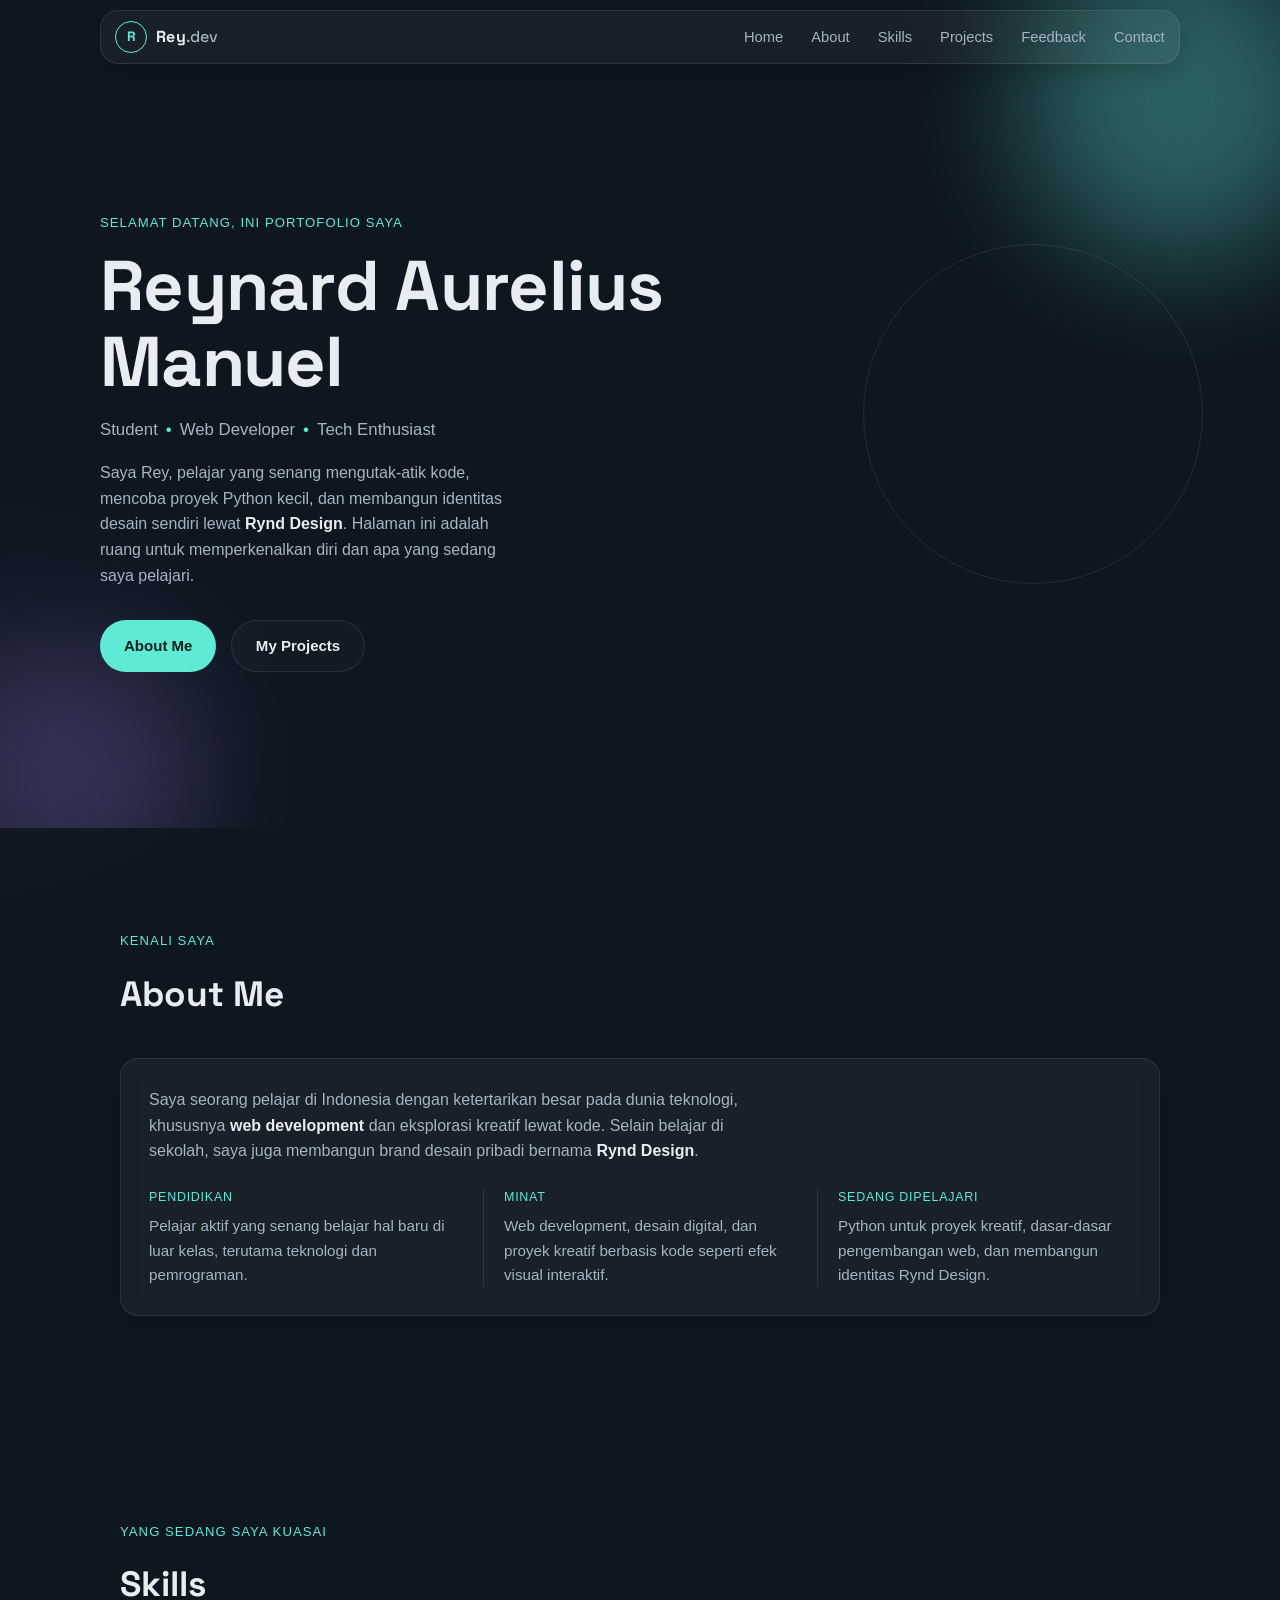
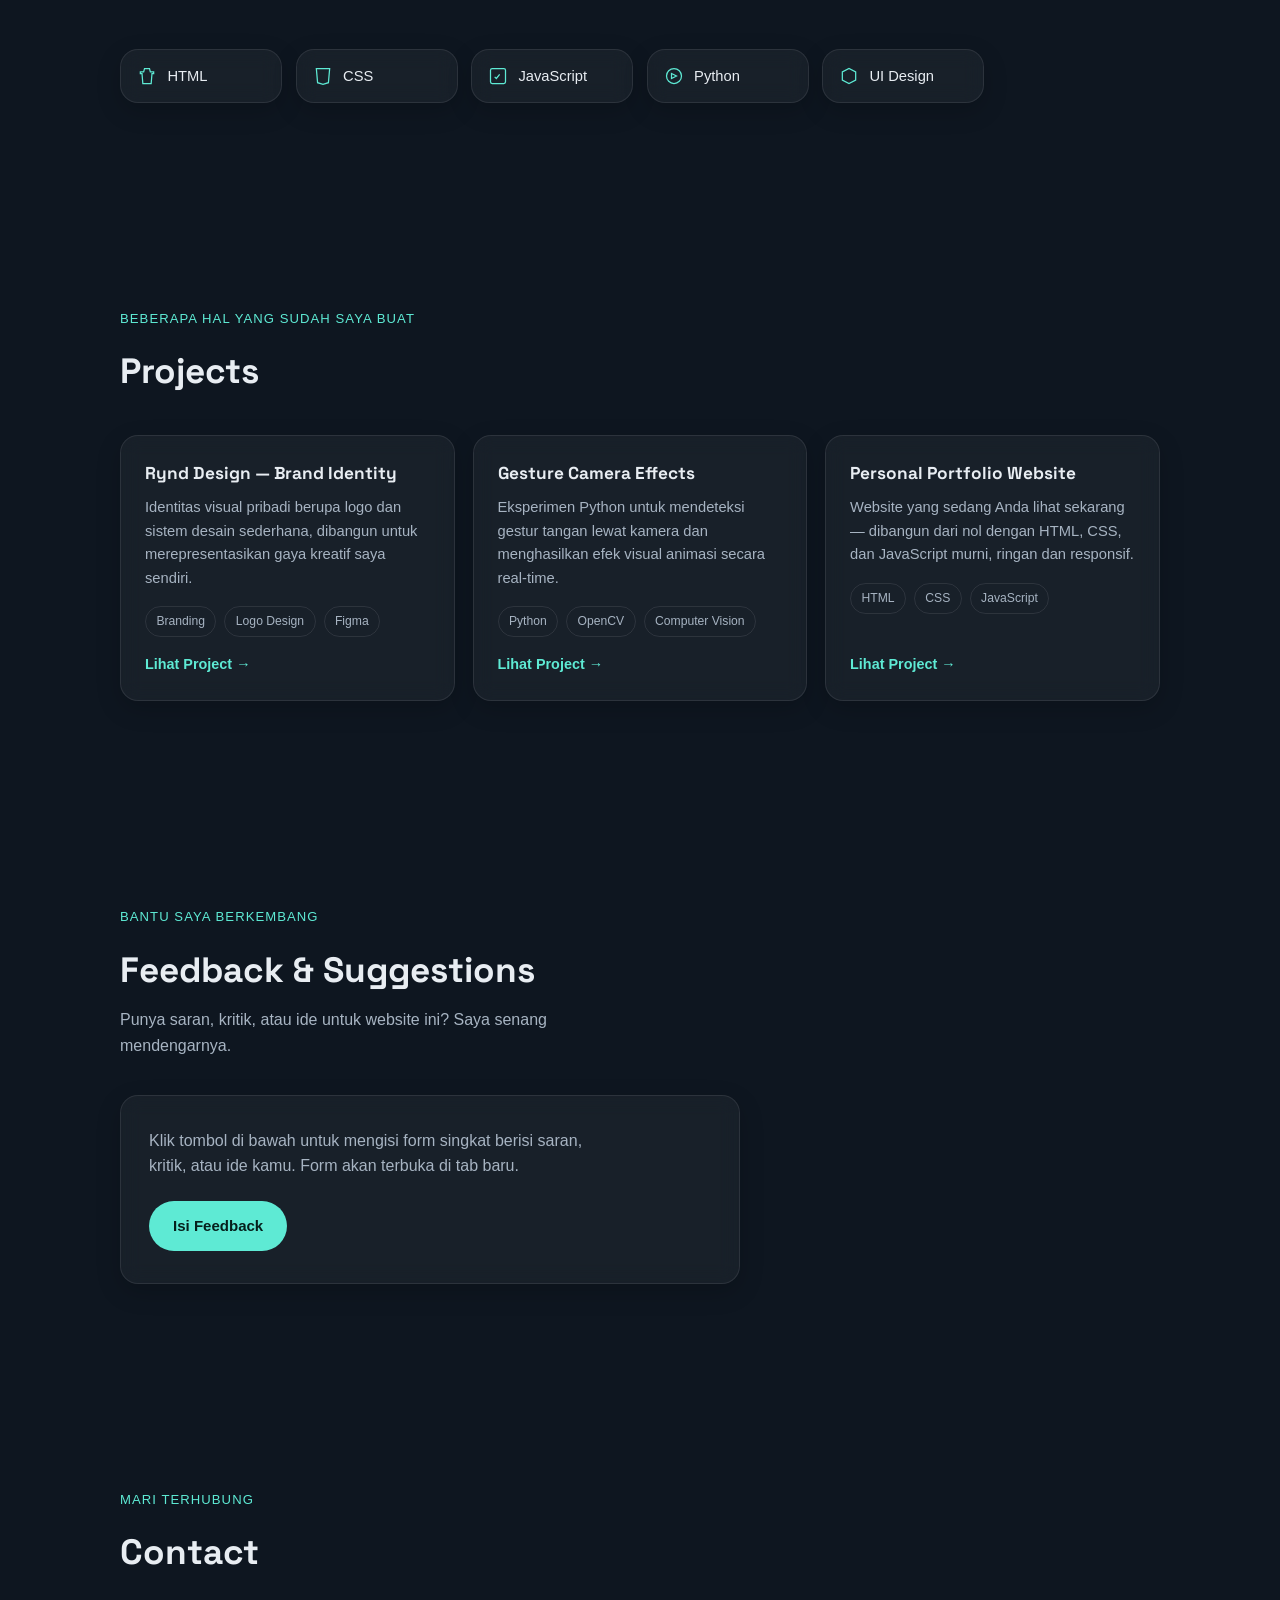
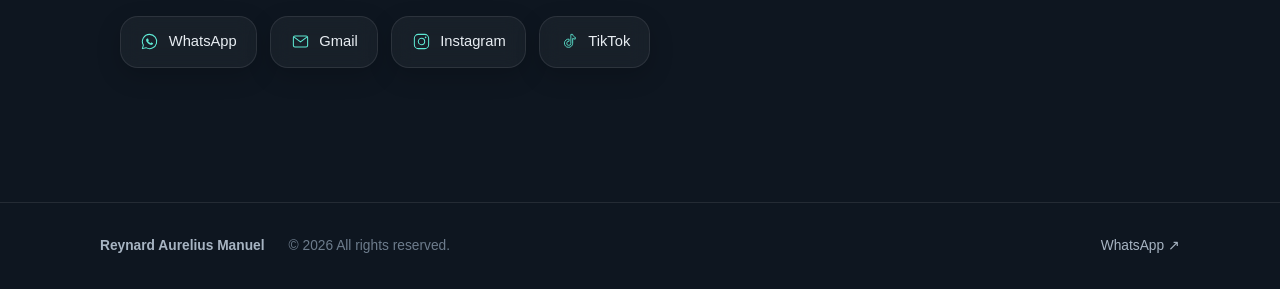
<file: index.html>
<!DOCTYPE html>
<html lang="id">
<head>
<meta charset="UTF-8">
<meta name="viewport" content="width=device-width, initial-scale=1.0">
<title>Reynard Aurelius Manuel — Student &amp; Web Developer</title>
<meta name="description" content="Portfolio pribadi Reynard Aurelius Manuel (Rey), pelajar yang tertarik dengan teknologi, web development, dan desain digital.">

<link rel="preconnect" href="https://fonts.googleapis.com">
<link rel="preconnect" href="https://fonts.gstatic.com" crossorigin>
<link href="https://fonts.googleapis.com/css2?family=Space+Grotesk:wght@500;700&display=swap" rel="stylesheet">

<style>
/* ==========================================================
   TOKENS
   ========================================================== */
:root {
  /* colors */
  --bg-0: #0e1620;
  --bg-1: #141f2b;
  --surface: rgba(255, 255, 255, 0.045);
  --surface-strong: rgba(255, 255, 255, 0.07);
  --border-soft: rgba(255, 255, 255, 0.09);
  --text-hi: #e8edf2;
  --text-mid: #a7b4c2;
  --text-low: #6d7c8c;
  --accent: #5eead4;
  --accent-2: #a78bfa;
  --accent-contrast: #06201c;

  /* type */
  --font-display: "Space Grotesk", "Segoe UI", ui-sans-serif, system-ui, sans-serif;
  --font-body: -apple-system, BlinkMacSystemFont, "Segoe UI", Roboto, "Helvetica Neue", Arial, sans-serif;

  /* layout */
  --radius-lg: 18px;
  --radius-md: 12px;
  --radius-sm: 8px;
  --max-w: 1080px;
  --space-section: clamp(3.5rem, 8vw, 6.5rem);
  --blur: 10px;

  --ease: cubic-bezier(0.22, 1, 0.36, 1);
}

/* ==========================================================
   RESET
   ========================================================== */
*, *::before, *::after { box-sizing: border-box; }
html { scroll-behavior: smooth; }
body {
  margin: 0;
  background: var(--bg-0);
  color: var(--text-hi);
  font-family: var(--font-body);
  font-size: 16px;
  line-height: 1.6;
  -webkit-font-smoothing: antialiased;
  overflow-x: hidden;
}
img { max-width: 100%; display: block; }
a { color: inherit; text-decoration: none; }
ul { list-style: none; margin: 0; padding: 0; }
h1, h2, h3 { font-family: var(--font-display); margin: 0; }
button { font: inherit; }
input, select, textarea { font: inherit; }

.skip-link {
  position: absolute;
  left: -999px;
  top: 0;
  background: var(--accent);
  color: var(--accent-contrast);
  padding: 0.75rem 1rem;
  border-radius: var(--radius-sm);
  z-index: 200;
}
.skip-link:focus {
  left: 1rem;
  top: 1rem;
}

:focus-visible {
  outline: 2px solid var(--accent);
  outline-offset: 3px;
  border-radius: 4px;
}

/* subtle background wash so it isn't flat charcoal */
body {
  background-image:
    radial-gradient(760px 420px at 85% -5%, rgba(94, 234, 212, 0.06), transparent 60%),
    radial-gradient(600px 380px at -5% 20%, rgba(167, 139, 250, 0.05), transparent 60%);
  background-repeat: no-repeat;
}

/* ==========================================================
   GLASSMORPHISM — used sparingly (nav, cards, form, badges)
   ========================================================== */
.glass {
  background: var(--surface);
  border: 1px solid var(--border-soft);
  border-radius: var(--radius-lg);
  -webkit-backdrop-filter: blur(var(--blur));
  backdrop-filter: blur(var(--blur));
  box-shadow: 0 8px 24px rgba(0, 0, 0, 0.18);
}
@supports not (backdrop-filter: blur(1px)) {
  .glass { background: rgba(20, 31, 43, 0.92); }
}

/* ==========================================================
   NAV
   ========================================================== */
.nav-wrap {
  position: fixed;
  top: 0.6rem;
  left: 0;
  right: 0;
  z-index: 100;
  padding: 0 1rem;
}
.nav {
  max-width: var(--max-w);
  margin: 0 auto;
  display: flex;
  align-items: center;
  justify-content: space-between;
  padding: 0.65rem 0.9rem;
}
.nav-logo {
  display: flex;
  align-items: center;
  gap: 0.55rem;
  font-family: var(--font-display);
  font-weight: 700;
  letter-spacing: 0.01em;
}
.logo-ring {
  width: 2rem;
  height: 2rem;
  border-radius: 50%;
  border: 1.5px solid var(--accent);
  display: grid;
  place-items: center;
  font-size: 0.85rem;
  color: var(--accent);
  flex-shrink: 0;
}
.logo-dim { color: var(--text-mid); font-weight: 500; }

.nav-menu {
  display: flex;
  gap: 1.75rem;
}
.nav-link {
  font-size: 0.92rem;
  color: var(--text-mid);
  transition: color 0.2s var(--ease);
  padding: 0.25rem 0;
  position: relative;
}
.nav-link::after {
  content: "";
  position: absolute;
  left: 0; bottom: -2px;
  width: 0; height: 1px;
  background: var(--accent);
  transition: width 0.25s var(--ease);
}
.nav-link:hover { color: var(--text-hi); }
.nav-link:hover::after { width: 100%; }

.nav-toggle {
  display: none;
  flex-direction: column;
  justify-content: center;
  gap: 4px;
  width: 2.2rem;
  height: 2.2rem;
  background: transparent;
  border: 1px solid var(--border-soft);
  border-radius: var(--radius-sm);
  cursor: pointer;
}
.nav-toggle span {
  display: block;
  width: 16px;
  height: 1.5px;
  margin: 0 auto;
  background: var(--text-hi);
  transition: transform 0.25s var(--ease), opacity 0.25s var(--ease);
}
.nav-toggle[aria-expanded="true"] span:nth-child(1) { transform: translateY(5.5px) rotate(45deg); }
.nav-toggle[aria-expanded="true"] span:nth-child(2) { opacity: 0; }
.nav-toggle[aria-expanded="true"] span:nth-child(3) { transform: translateY(-5.5px) rotate(-45deg); }

/* ==========================================================
   HERO
   ========================================================== */
.hero {
  position: relative;
  min-height: 92vh;
  display: flex;
  align-items: center;
  padding: 6.5rem 1.25rem 3rem;
  overflow: hidden;
}
.hero-deco {
  position: absolute;
  inset: 0;
  pointer-events: none;
  z-index: 0;
}
.orb {
  position: absolute;
  border-radius: 50%;
  filter: blur(60px);
  opacity: 0.35;
}
.orb-a {
  width: 320px; height: 320px;
  background: var(--accent);
  top: -60px; right: -60px;
}
.orb-b {
  width: 260px; height: 260px;
  background: var(--accent-2);
  bottom: -80px; left: -60px;
  opacity: 0.22;
}
.ring-motif {
  position: absolute;
  width: 340px; height: 340px;
  border: 1px solid var(--border-soft);
  border-radius: 50%;
  top: 50%; right: 6%;
  transform: translateY(-50%);
  display: none;
}

.hero-inner {
  position: relative;
  z-index: 1;
  max-width: var(--max-w);
  margin: 0 auto;
  width: 100%;
}
.eyebrow {
  font-size: 0.82rem;
  letter-spacing: 0.08em;
  text-transform: uppercase;
  color: var(--accent);
  margin: 0 0 0.9rem;
}
.hero-name {
  font-size: clamp(2.3rem, 8vw, 4.4rem);
  font-weight: 700;
  line-height: 1.08;
  letter-spacing: -0.01em;
}
.hero-subtitle {
  margin: 1.1rem 0 1rem;
  color: var(--text-mid);
  font-size: clamp(0.95rem, 2.4vw, 1.05rem);
  display: flex;
  flex-wrap: wrap;
  gap: 0.5rem;
}
.hero-subtitle .dot { color: var(--accent); }
.hero-desc {
  max-width: 46ch;
  color: var(--text-mid);
  font-size: 1rem;
  margin: 0 0 2rem;
}
.hero-desc strong { color: var(--text-hi); font-weight: 600; }

.hero-actions {
  display: flex;
  flex-wrap: wrap;
  gap: 0.9rem;
}

/* ==========================================================
   BUTTONS
   ========================================================== */
.btn {
  display: inline-flex;
  align-items: center;
  justify-content: center;
  padding: 0.8rem 1.5rem;
  border-radius: 999px;
  font-size: 0.94rem;
  font-weight: 600;
  transition: transform 0.2s var(--ease), background 0.2s var(--ease), border-color 0.2s var(--ease);
  min-height: 44px;
}
.btn-primary {
  background: var(--accent);
  color: var(--accent-contrast);
}
.btn-primary:hover { transform: translateY(-2px); }
.btn-ghost {
  border: 1px solid var(--border-soft);
  color: var(--text-hi);
  background: rgba(255, 255, 255, 0.02);
}
.btn-ghost:hover {
  border-color: var(--accent);
  color: var(--accent);
  transform: translateY(-2px);
}

/* ==========================================================
   SECTIONS (shared)
   ========================================================== */
.section {
  max-width: var(--max-w);
  margin: 0 auto;
  padding: var(--space-section) 1.25rem;
}
.section-head { margin-bottom: 2.25rem; }
.section-head h2 {
  font-size: clamp(1.6rem, 4vw, 2.2rem);
  font-weight: 700;
  margin-top: 0.35rem;
}
.section-desc {
  color: var(--text-mid);
  margin-top: 0.6rem;
  max-width: 50ch;
}

/* ==========================================================
   ABOUT
   ========================================================== */
.about-card {
  padding: 1.75rem;
}
.about-card > p {
  color: var(--text-mid);
  margin: 0 0 1.5rem;
  max-width: 68ch;
}
.about-card strong { color: var(--text-hi); }
.about-grid {
  display: grid;
  grid-template-columns: 1fr;
  gap: 1.25rem;
}
.about-item {
  padding-top: 1.1rem;
  border-top: 1px solid var(--border-soft);
}
.about-label {
  display: block;
  font-size: 0.78rem;
  letter-spacing: 0.06em;
  text-transform: uppercase;
  color: var(--accent);
  margin-bottom: 0.4rem;
}
.about-item p { margin: 0; color: var(--text-mid); font-size: 0.95rem; }

/* ==========================================================
   SKILLS
   ========================================================== */
.skills-grid {
  display: grid;
  grid-template-columns: repeat(2, 1fr);
  gap: 0.85rem;
}
.skill-badge {
  display: flex;
  align-items: center;
  gap: 0.65rem;
  padding: 0.9rem 1rem;
  font-size: 0.92rem;
  font-weight: 500;
  transition: transform 0.2s var(--ease), border-color 0.2s var(--ease);
}
.skill-badge svg {
  width: 20px; height: 20px;
  color: var(--accent);
  flex-shrink: 0;
}
.skill-badge:hover {
  transform: translateY(-3px);
  border-color: var(--accent);
}

/* ==========================================================
   PROJECTS
   ========================================================== */
.projects-grid {
  display: grid;
  grid-template-columns: 1fr;
  gap: 1.1rem;
}
.project-card {
  padding: 1.5rem;
  display: flex;
  flex-direction: column;
  gap: 1rem;
  transition: transform 0.2s var(--ease), border-color 0.2s var(--ease);
}
.project-card:hover {
  transform: translateY(-4px);
  border-color: rgba(94, 234, 212, 0.35);
}
.project-top h3 {
  font-size: 1.08rem;
  margin-bottom: 0.5rem;
}
.project-top p {
  margin: 0;
  color: var(--text-mid);
  font-size: 0.92rem;
}
.tech-list {
  display: flex;
  flex-wrap: wrap;
  gap: 0.5rem;
}
.tech-list li {
  font-size: 0.76rem;
  padding: 0.3rem 0.65rem;
  border-radius: 999px;
  border: 1px solid var(--border-soft);
  color: var(--text-mid);
}
.project-link {
  margin-top: auto;
  font-size: 0.9rem;
  font-weight: 600;
  color: var(--accent);
  width: fit-content;
}
.project-link:hover { text-decoration: underline; }

/* ==========================================================
   FEEDBACK (external Google Form link)
   ========================================================== */
.feedback-card {
  padding: 2rem 1.75rem;
  max-width: 620px;
  text-align: left;
}
.feedback-desc {
  color: var(--text-mid);
  margin: 0 0 1.4rem;
  max-width: 50ch;
}

/* ==========================================================
   CONTACT
   ========================================================== */
.contact-row {
  display: flex;
  flex-wrap: wrap;
  gap: 0.85rem;
}
.contact-link {
  position: relative;
  display: flex;
  align-items: center;
  gap: 0.6rem;
  padding: 0.8rem 1.2rem;
  font-size: 0.92rem;
  font-weight: 500;
  overflow: hidden;
  isolation: isolate;
  transition: transform 0.35s var(--ease), border-color 0.35s var(--ease), background 0.35s var(--ease);
}
.contact-link svg {
  width: 19px;
  height: 19px;
  color: var(--accent);
  transition: transform 0.4s cubic-bezier(0.34, 1.56, 0.64, 1);
}
.contact-link:hover {
  transform: translateY(-3px);
  border-color: var(--accent);
}
.contact-link:hover svg {
  transform: scale(1.12) rotate(-4deg);
}
.contact-link:active {
  transform: translateY(-1px) scale(0.97);
  transition: transform 0.12s var(--ease);
}

/* click ripple — smooth radial pulse instead of a stock highlight */
.contact-link .ripple {
  position: absolute;
  border-radius: 50%;
  background: radial-gradient(circle, rgba(94, 234, 212, 0.35), rgba(94, 234, 212, 0) 70%);
  transform: scale(0);
  pointer-events: none;
  z-index: -1;
  animation: ripple-out 0.65s var(--ease) forwards;
}
@keyframes ripple-out {
  to {
    transform: scale(1);
    opacity: 0;
  }
}

/* ==========================================================
   FOOTER
   ========================================================== */
.footer {
  border-top: 1px solid var(--border-soft);
  padding: 2rem 1.25rem;
  margin-top: 2rem;
}
.footer-inner {
  max-width: var(--max-w);
  margin: 0 auto;
  display: flex;
  flex-wrap: wrap;
  align-items: center;
  gap: 0.5rem 1.5rem;
  color: var(--text-low);
  font-size: 0.86rem;
}
.footer-inner p { margin: 0; }
.footer-inner p:first-child { color: var(--text-mid); font-weight: 600; }
.footer-github { margin-left: auto; color: var(--text-mid); }
.footer-github:hover { color: var(--accent); }


/* ==========================================================
   REVEAL ANIMATION (lightweight, on scroll)
   ========================================================== */
.reveal {
  opacity: 0;
  transform: translateY(14px);
  transition: opacity 0.55s var(--ease), transform 0.55s var(--ease);
}
.reveal.is-visible {
  opacity: 1;
  transform: translateY(0);
}

@media (prefers-reduced-motion: reduce) {
  html { scroll-behavior: auto; }
  * { transition-duration: 0.01ms !important; animation-duration: 0.01ms !important; }
  .reveal { opacity: 1; transform: none; }
}

/* ==========================================================
   RESPONSIVE — tablet & desktop
   ========================================================== */
@media (max-width: 760px) {
  .nav-menu {
    position: absolute;
    top: calc(100% + 0.6rem);
    left: 0;
    right: 0;
    flex-direction: column;
    gap: 0;
    background: var(--bg-1);
    border: 1px solid var(--border-soft);
    border-radius: var(--radius-md);
    padding: 0.5rem;
    -webkit-backdrop-filter: blur(var(--blur));
    backdrop-filter: blur(var(--blur));
    opacity: 0;
    visibility: hidden;
    transform: translateY(-8px);
    transition: opacity 0.2s var(--ease), transform 0.2s var(--ease), visibility 0.2s;
  }
  .nav-menu.open {
    opacity: 1;
    visibility: visible;
    transform: translateY(0);
  }
  .nav-menu li { width: 100%; }
  .nav-link {
    display: block;
    padding: 0.85rem 0.75rem;
    min-height: 44px;
  }
  .nav-toggle { display: flex; }
}

@media (min-width: 640px) {
  .skills-grid { grid-template-columns: repeat(3, 1fr); }
}

@media (min-width: 700px) {
  .projects-grid { grid-template-columns: repeat(2, 1fr); }
}

@media (min-width: 860px) {
  .about-grid { grid-template-columns: repeat(3, 1fr); }
  .about-item { padding-top: 0; border-top: none; border-left: 1px solid var(--border-soft); padding-left: 1.25rem; }
  .about-item:first-child { border-left: none; padding-left: 0; }
}

@media (min-width: 980px) {
  .projects-grid { grid-template-columns: repeat(3, 1fr); }
  .skills-grid { grid-template-columns: repeat(6, 1fr); }
  .ring-motif { display: block; }
}

</style>
</head>
<body>

<a class="skip-link" href="#main">Lewati ke konten utama</a>

<header class="nav-wrap">
  <nav class="nav glass" aria-label="Navigasi utama">
    <a href="#home" class="nav-logo" aria-label="Kembali ke beranda">
      <span class="logo-ring" aria-hidden="true">R</span>
      <span class="logo-text">Rey<span class="logo-dim">.dev</span></span>
    </a>

    <button class="nav-toggle" id="navToggle" aria-expanded="false" aria-controls="navMenu" aria-label="Buka menu navigasi">
      <span></span><span></span><span></span>
    </button>

    <ul class="nav-menu" id="navMenu">
      <li><a href="#home" class="nav-link">Home</a></li>
      <li><a href="#about" class="nav-link">About</a></li>
      <li><a href="#skills" class="nav-link">Skills</a></li>
      <li><a href="#projects" class="nav-link">Projects</a></li>
      <li><a href="#feedback" class="nav-link">Feedback</a></li>
      <li><a href="#contact" class="nav-link">Contact</a></li>
    </ul>
  </nav>
</header>

<main id="main">

  <!-- HERO -->
  <section id="home" class="hero">
    <div class="hero-deco" aria-hidden="true">
      <span class="orb orb-a"></span>
      <span class="orb orb-b"></span>
      <span class="ring-motif"></span>
    </div>

    <div class="hero-inner reveal">
      <p class="eyebrow">Selamat datang, ini portofolio saya</p>
      <h1 class="hero-name">Reynard Aurelius<br>Manuel</h1>
      <p class="hero-subtitle">
        <span>Student</span><span class="dot" aria-hidden="true">•</span><span>Web Developer</span><span class="dot" aria-hidden="true">•</span><span>Tech Enthusiast</span>
      </p>
      <p class="hero-desc">
        Saya Rey, pelajar yang senang mengutak-atik kode, mencoba proyek Python kecil, dan membangun identitas desain sendiri lewat <strong>Rynd Design</strong>. Halaman ini adalah ruang untuk memperkenalkan diri dan apa yang sedang saya pelajari.
      </p>
      <div class="hero-actions">
        <a href="#about" class="btn btn-primary">About Me</a>
        <a href="#projects" class="btn btn-ghost">My Projects</a>
      </div>
    </div>
  </section>

  <!-- ABOUT -->
  <section id="about" class="section">
    <div class="section-head reveal">
      <p class="eyebrow">Kenali saya</p>
      <h2>About Me</h2>
    </div>

    <div class="about-card glass reveal">
      <p>
        Saya seorang pelajar di Indonesia dengan ketertarikan besar pada dunia teknologi, khususnya <strong>web development</strong> dan eksplorasi kreatif lewat kode. Selain belajar di sekolah, saya juga membangun brand desain pribadi bernama <strong>Rynd Design</strong>.
      </p>
      <div class="about-grid">
        <div class="about-item">
          <span class="about-label">Pendidikan</span>
          <p>Pelajar aktif yang senang belajar hal baru di luar kelas, terutama teknologi dan pemrograman.</p>
        </div>
        <div class="about-item">
          <span class="about-label">Minat</span>
          <p>Web development, desain digital, dan proyek kreatif berbasis kode seperti efek visual interaktif.</p>
        </div>
        <div class="about-item">
          <span class="about-label">Sedang dipelajari</span>
          <p>Python untuk proyek kreatif, dasar-dasar pengembangan web, dan membangun identitas Rynd Design.</p>
        </div>
      </div>
    </div>
  </section>

  <!-- SKILLS -->
  <section id="skills" class="section">
    <div class="section-head reveal">
      <p class="eyebrow">Yang sedang saya kuasai</p>
      <h2>Skills</h2>
    </div>

    <ul class="skills-grid reveal">
      <li class="skill-badge glass">
        <svg viewBox="0 0 24 24" aria-hidden="true"><path d="M9 3h6l1 4h4v2h-2l-1 12H7L6 9H4V7h4l1-4z" fill="none" stroke="currentColor" stroke-width="1.5"/></svg>
        <span>HTML</span>
      </li>
      <li class="skill-badge glass">
        <svg viewBox="0 0 24 24" aria-hidden="true"><path d="M4 3l1.5 17L12 22l6.5-2L20 3H4z" fill="none" stroke="currentColor" stroke-width="1.5"/></svg>
        <span>CSS</span>
      </li>
      <li class="skill-badge glass">
        <svg viewBox="0 0 24 24" aria-hidden="true"><rect x="3" y="3" width="18" height="18" rx="2" fill="none" stroke="currentColor" stroke-width="1.5"/><path d="M8 13l2 2 4-5" fill="none" stroke="currentColor" stroke-width="1.5"/></svg>
        <span>JavaScript</span>
      </li>
      <li class="skill-badge glass">
        <svg viewBox="0 0 24 24" aria-hidden="true"><circle cx="12" cy="12" r="9" fill="none" stroke="currentColor" stroke-width="1.5"/><path d="M9 9l6 3-6 3V9z" fill="none" stroke="currentColor" stroke-width="1.5"/></svg>
        <span>Python</span>
      </li>
      <li class="skill-badge glass">
        <svg viewBox="0 0 24 24" aria-hidden="true"><path d="M4 17V7l8-4 8 4v10l-8 4-8-4z" fill="none" stroke="currentColor" stroke-width="1.5"/></svg>
        <span>UI Design</span>
      </li>
    </ul>
  </section>

  <!-- PROJECTS -->
  <section id="projects" class="section">
    <div class="section-head reveal">
      <p class="eyebrow">Beberapa hal yang sudah saya buat</p>
      <h2>Projects</h2>
    </div>

    <div class="projects-grid reveal">

      <article class="project-card glass">
        <div class="project-top">
          <h3>Rynd Design — Brand Identity</h3>
          <p>Identitas visual pribadi berupa logo dan sistem desain sederhana, dibangun untuk merepresentasikan gaya kreatif saya sendiri.</p>
        </div>
        <ul class="tech-list">
          <li>Branding</li><li>Logo Design</li><li>Figma</li>
        </ul>
        <a href="#" class="project-link">Lihat Project →</a>
      </article>

      <article class="project-card glass">
        <div class="project-top">
          <h3>Gesture Camera Effects</h3>
          <p>Eksperimen Python untuk mendeteksi gestur tangan lewat kamera dan menghasilkan efek visual animasi secara real-time.</p>
        </div>
        <ul class="tech-list">
          <li>Python</li><li>OpenCV</li><li>Computer Vision</li>
        </ul>
        <a href="#" class="project-link">Lihat Project →</a>
      </article>

      <article class="project-card glass">
        <div class="project-top">
          <h3>Personal Portfolio Website</h3>
          <p>Website yang sedang Anda lihat sekarang — dibangun dari nol dengan HTML, CSS, dan JavaScript murni, ringan dan responsif.</p>
        </div>
        <ul class="tech-list">
          <li>HTML</li><li>CSS</li><li>JavaScript</li>
        </ul>
        <a href="#" class="project-link">Lihat Project →</a>
      </article>

    </div>
  </section>

  <!-- FEEDBACK -->
  <section id="feedback" class="section">
    <div class="section-head reveal">
      <p class="eyebrow">Bantu saya berkembang</p>
      <h2>Feedback &amp; Suggestions</h2>
      <p class="section-desc">Punya saran, kritik, atau ide untuk website ini? Saya senang mendengarnya.</p>
    </div>

    <div class="feedback-card glass reveal">
      <p class="feedback-desc">
        Klik tombol di bawah untuk mengisi form singkat berisi saran, kritik, atau ide kamu. Form akan terbuka di tab baru.
      </p>
      <a
        href="https://docs.google.com/forms/d/e/1FAIpQLSfYbSc6icsIZfAtdl0uMTxCaS7T0hhs3joXVRR-PhC7gav3aQ/viewform"
        target="_blank"
        rel="noopener noreferrer"
        class="btn btn-primary"
      >
        Isi Feedback
      </a>
    </div>
  </section>

  <!-- CONTACT -->
  <section id="contact" class="section">
    <div class="section-head reveal">
      <p class="eyebrow">Mari terhubung</p>
      <h2>Contact</h2>
    </div>

    <div class="contact-row reveal">
      <a class="contact-link glass" href="https://wa.me/6287888237317" target="_blank" rel="noopener noreferrer">
        <svg viewBox="0 0 24 24" aria-hidden="true"><path d="M12 3a9 9 0 00-7.75 13.55L3 21l4.6-1.2A9 9 0 1012 3z" fill="none" stroke="currentColor" stroke-width="1.3" stroke-linejoin="round"/><path d="M8.5 8.8c.15-.5.5-.5.8-.5h.5c.2 0 .4.05.55.4.2.45.6 1.5.65 1.6.05.1.08.22.02.36-.06.14-.1.22-.2.34-.1.12-.2.24-.3.32-.1.1-.2.2-.09.4.11.2.5.85 1.1 1.38.75.7 1.4.9 1.6 1 .2.1.32.08.44-.05.13-.13.5-.58.63-.78.13-.2.26-.16.44-.1.18.07 1.15.55 1.35.65.2.1.33.15.38.24.05.1.05.55-.13 1.08-.18.53-1.04 1.02-1.44 1.08-.37.06-.83.08-1.34-.09-.31-.1-.7-.23-1.2-.45-2.13-.92-3.52-3.06-3.63-3.2-.1-.14-.87-1.15-.87-2.2 0-1.04.55-1.55.75-1.76z" fill="currentColor" stroke="none"/></svg>
        <span>WhatsApp</span>
      </a>
      <a class="contact-link glass" href="mailto:reynard12399@gmail.com">
        <svg viewBox="0 0 24 24" aria-hidden="true"><rect x="3" y="5" width="18" height="14" rx="2" fill="none" stroke="currentColor" stroke-width="1.3"/><path d="M4 6.5l8 6 8-6" fill="none" stroke="currentColor" stroke-width="1.3"/></svg>
        <span>Gmail</span>
      </a>
      <a class="contact-link glass" href="https://instagram.com/flwrreyxzr__" target="_blank" rel="noopener noreferrer">
        <svg viewBox="0 0 24 24" aria-hidden="true"><rect x="3" y="3" width="18" height="18" rx="5" fill="none" stroke="currentColor" stroke-width="1.3"/><circle cx="12" cy="12" r="4" fill="none" stroke="currentColor" stroke-width="1.3"/><circle cx="17.2" cy="6.8" r="1" fill="currentColor"/></svg>
        <span>Instagram</span>
      </a>
      <a class="contact-link glass" href="https://tiktok.com/@.rnt17" target="_blank" rel="noopener noreferrer">
        <svg viewBox="0 0 24 24" aria-hidden="true"><path d="M16 3c.3 1.8 1.5 3.2 3.3 3.6V9c-1.2 0-2.3-.3-3.3-1v6.2a5.2 5.2 0 11-4.5-5.16v2.66a2.6 2.6 0 102.2 2.57V3h2.3z" fill="none" stroke="currentColor" stroke-width="1.1" stroke-linejoin="round"/></svg>
        <span>TikTok</span>
      </a>
    </div>
  </section>

</main>

<footer class="footer">
  <div class="footer-inner">
    <p>Reynard Aurelius Manuel</p>
    <p class="footer-copy">© <span id="year"></span> All rights reserved.</p>
    <a href="https://wa.me/6287888237317" target="_blank" rel="noopener noreferrer" class="footer-github">WhatsApp ↗</a>
  </div>
</footer>

<script>
(() => {
  "use strict";

  /* ---------- Footer year ---------- */
  const yearEl = document.getElementById("year");
  if (yearEl) yearEl.textContent = new Date().getFullYear();

  /* ---------- Mobile nav toggle ---------- */
  const navToggle = document.getElementById("navToggle");
  const navMenu = document.getElementById("navMenu");

  if (navToggle && navMenu) {
    navToggle.addEventListener("click", () => {
      const isOpen = navMenu.classList.toggle("open");
      navToggle.setAttribute("aria-expanded", String(isOpen));
    });

    navMenu.addEventListener("click", (e) => {
      if (e.target.classList.contains("nav-link")) {
        navMenu.classList.remove("open");
        navToggle.setAttribute("aria-expanded", "false");
      }
    });
  }

  /* ---------- Scroll reveal (lightweight, single observer) ---------- */
  const revealEls = document.querySelectorAll(".reveal");

  if ("IntersectionObserver" in window && revealEls.length) {
    const observer = new IntersectionObserver(
      (entries, obs) => {
        entries.forEach((entry) => {
          if (entry.isIntersecting) {
            entry.target.classList.add("is-visible");
            obs.unobserve(entry.target);
          }
        });
      },
      { threshold: 0.12, rootMargin: "0px 0px -40px 0px" }
    );
    revealEls.forEach((el) => observer.observe(el));
  } else {
    // fallback: no IO support, just show everything
    revealEls.forEach((el) => el.classList.add("is-visible"));
  }

  /* ---------- Contact links: smooth click ripple ---------- */
  const contactLinks = document.querySelectorAll(".contact-link");

  contactLinks.forEach((link) => {
    link.addEventListener("click", (e) => {
      const rect = link.getBoundingClientRect();
      const size = Math.max(rect.width, rect.height) * 1.8;
      const ripple = document.createElement("span");
      ripple.className = "ripple";
      ripple.style.width = ripple.style.height = `${size}px`;
      ripple.style.left = `${e.clientX - rect.left - size / 2}px`;
      ripple.style.top = `${e.clientY - rect.top - size / 2}px`;
      link.appendChild(ripple);
      ripple.addEventListener("animationend", () => ripple.remove());
    });
  });

})();

</script>
</body>
</html>
</file>
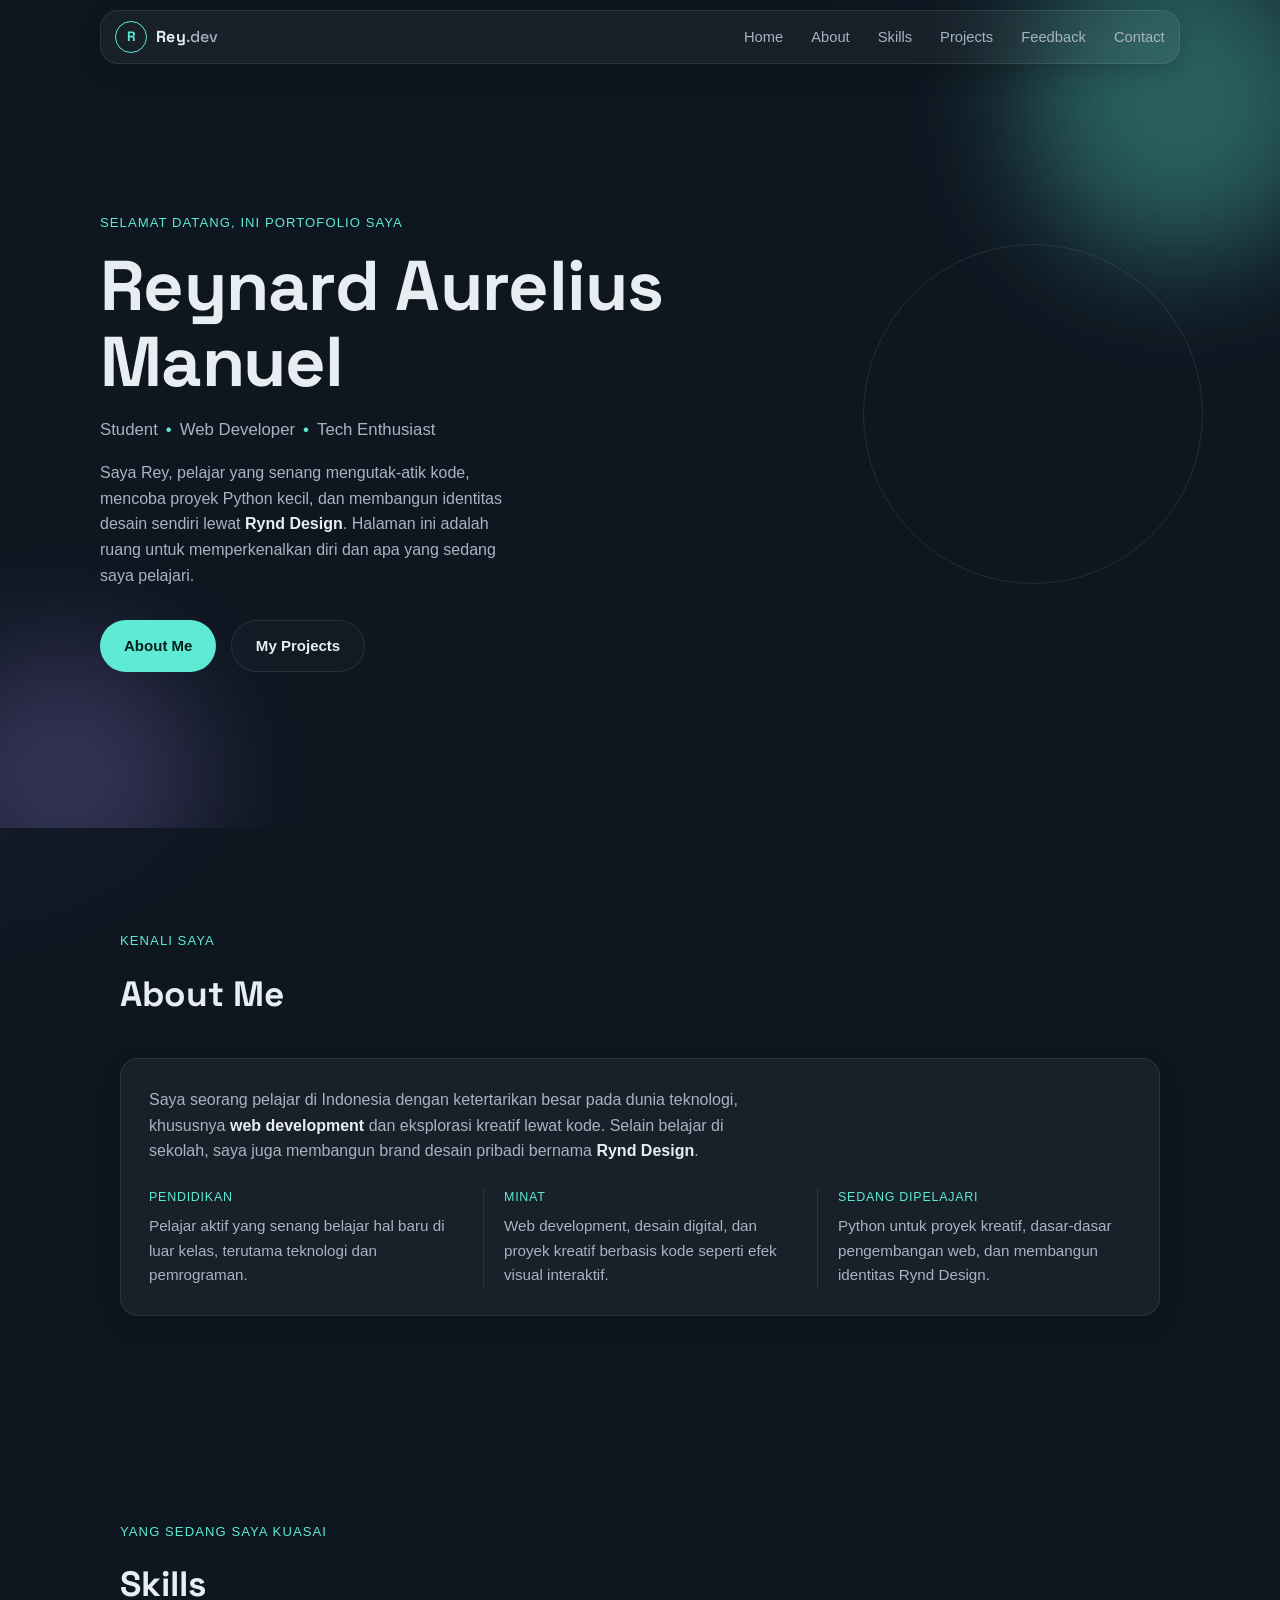
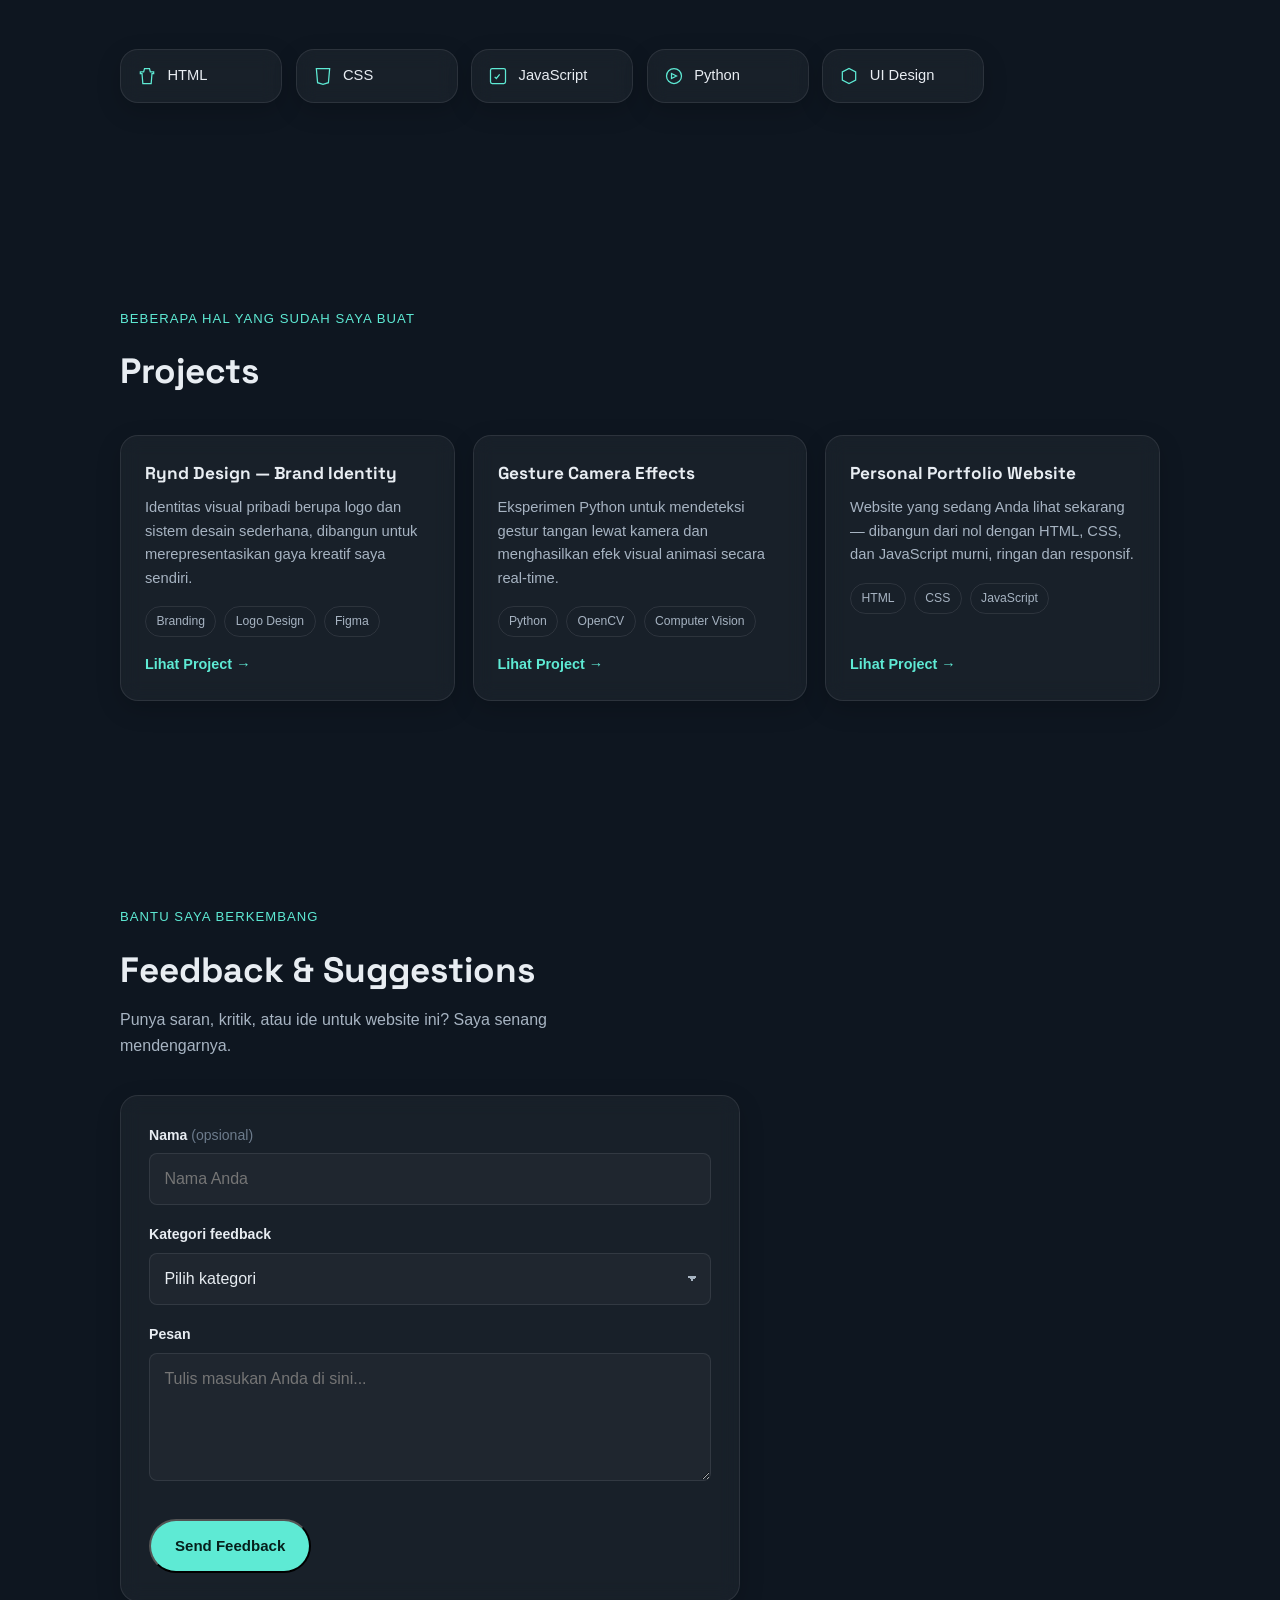
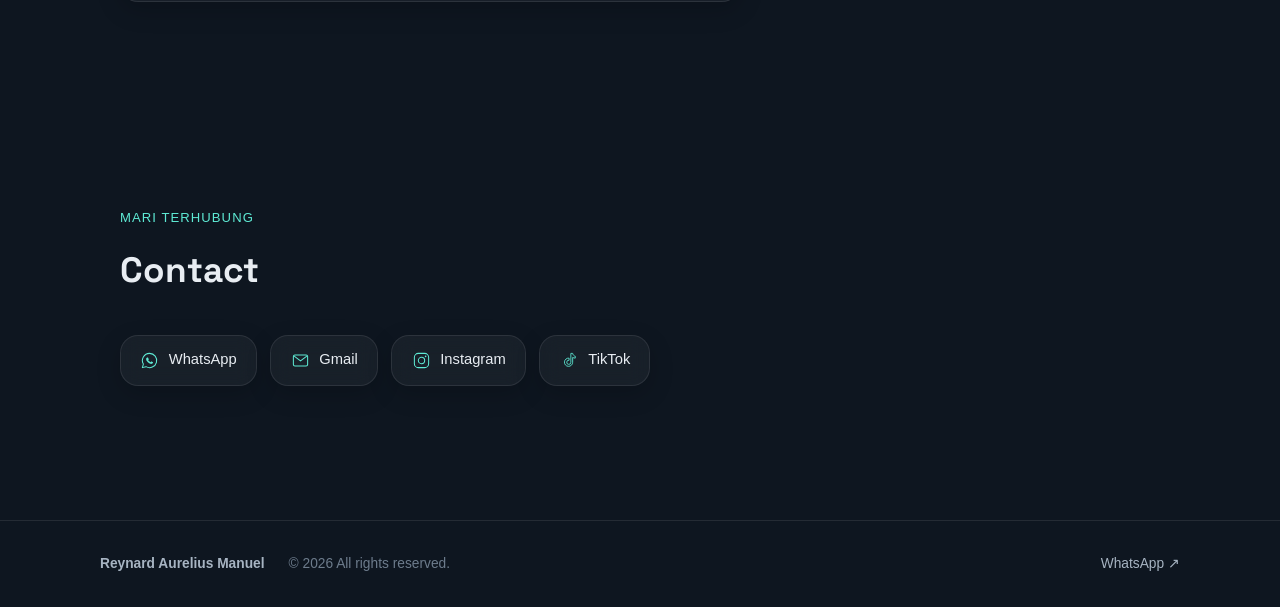
<file: portfolio-single (1).html>
<!DOCTYPE html>
<html lang="id">
<head>
<meta charset="UTF-8">
<meta name="viewport" content="width=device-width, initial-scale=1.0">
<title>Reynard Aurelius Manuel — Student &amp; Web Developer</title>
<meta name="description" content="Portfolio pribadi Reynard Aurelius Manuel (Rey), pelajar yang tertarik dengan teknologi, web development, dan desain digital.">

<link rel="preconnect" href="https://fonts.googleapis.com">
<link rel="preconnect" href="https://fonts.gstatic.com" crossorigin>
<link href="https://fonts.googleapis.com/css2?family=Space+Grotesk:wght@500;700&display=swap" rel="stylesheet">

<style>
/* ==========================================================
   TOKENS
   ========================================================== */
:root {
  /* colors */
  --bg-0: #0e1620;
  --bg-1: #141f2b;
  --surface: rgba(255, 255, 255, 0.045);
  --surface-strong: rgba(255, 255, 255, 0.07);
  --border-soft: rgba(255, 255, 255, 0.09);
  --text-hi: #e8edf2;
  --text-mid: #a7b4c2;
  --text-low: #6d7c8c;
  --accent: #5eead4;
  --accent-2: #a78bfa;
  --accent-contrast: #06201c;

  /* type */
  --font-display: "Space Grotesk", "Segoe UI", ui-sans-serif, system-ui, sans-serif;
  --font-body: -apple-system, BlinkMacSystemFont, "Segoe UI", Roboto, "Helvetica Neue", Arial, sans-serif;

  /* layout */
  --radius-lg: 18px;
  --radius-md: 12px;
  --radius-sm: 8px;
  --max-w: 1080px;
  --space-section: clamp(3.5rem, 8vw, 6.5rem);
  --blur: 10px;

  --ease: cubic-bezier(0.22, 1, 0.36, 1);
}

/* ==========================================================
   RESET
   ========================================================== */
*, *::before, *::after { box-sizing: border-box; }
html { scroll-behavior: smooth; }
body {
  margin: 0;
  background: var(--bg-0);
  color: var(--text-hi);
  font-family: var(--font-body);
  font-size: 16px;
  line-height: 1.6;
  -webkit-font-smoothing: antialiased;
  overflow-x: hidden;
}
img { max-width: 100%; display: block; }
a { color: inherit; text-decoration: none; }
ul { list-style: none; margin: 0; padding: 0; }
h1, h2, h3 { font-family: var(--font-display); margin: 0; }
button { font: inherit; }
input, select, textarea { font: inherit; }

.skip-link {
  position: absolute;
  left: -999px;
  top: 0;
  background: var(--accent);
  color: var(--accent-contrast);
  padding: 0.75rem 1rem;
  border-radius: var(--radius-sm);
  z-index: 200;
}
.skip-link:focus {
  left: 1rem;
  top: 1rem;
}

:focus-visible {
  outline: 2px solid var(--accent);
  outline-offset: 3px;
  border-radius: 4px;
}

/* subtle background wash so it isn't flat charcoal */
body {
  background-image:
    radial-gradient(760px 420px at 85% -5%, rgba(94, 234, 212, 0.06), transparent 60%),
    radial-gradient(600px 380px at -5% 20%, rgba(167, 139, 250, 0.05), transparent 60%);
  background-repeat: no-repeat;
}

/* ==========================================================
   GLASSMORPHISM — used sparingly (nav, cards, form, badges)
   ========================================================== */
.glass {
  background: var(--surface);
  border: 1px solid var(--border-soft);
  border-radius: var(--radius-lg);
  -webkit-backdrop-filter: blur(var(--blur));
  backdrop-filter: blur(var(--blur));
  box-shadow: 0 8px 24px rgba(0, 0, 0, 0.18);
}
@supports not (backdrop-filter: blur(1px)) {
  .glass { background: rgba(20, 31, 43, 0.92); }
}

/* ==========================================================
   NAV
   ========================================================== */
.nav-wrap {
  position: fixed;
  top: 0.6rem;
  left: 0;
  right: 0;
  z-index: 100;
  padding: 0 1rem;
}
.nav {
  max-width: var(--max-w);
  margin: 0 auto;
  display: flex;
  align-items: center;
  justify-content: space-between;
  padding: 0.65rem 0.9rem;
}
.nav-logo {
  display: flex;
  align-items: center;
  gap: 0.55rem;
  font-family: var(--font-display);
  font-weight: 700;
  letter-spacing: 0.01em;
}
.logo-ring {
  width: 2rem;
  height: 2rem;
  border-radius: 50%;
  border: 1.5px solid var(--accent);
  display: grid;
  place-items: center;
  font-size: 0.85rem;
  color: var(--accent);
  flex-shrink: 0;
}
.logo-dim { color: var(--text-mid); font-weight: 500; }

.nav-menu {
  display: flex;
  gap: 1.75rem;
}
.nav-link {
  font-size: 0.92rem;
  color: var(--text-mid);
  transition: color 0.2s var(--ease);
  padding: 0.25rem 0;
  position: relative;
}
.nav-link::after {
  content: "";
  position: absolute;
  left: 0; bottom: -2px;
  width: 0; height: 1px;
  background: var(--accent);
  transition: width 0.25s var(--ease);
}
.nav-link:hover { color: var(--text-hi); }
.nav-link:hover::after { width: 100%; }

.nav-toggle {
  display: none;
  flex-direction: column;
  justify-content: center;
  gap: 4px;
  width: 2.2rem;
  height: 2.2rem;
  background: transparent;
  border: 1px solid var(--border-soft);
  border-radius: var(--radius-sm);
  cursor: pointer;
}
.nav-toggle span {
  display: block;
  width: 16px;
  height: 1.5px;
  margin: 0 auto;
  background: var(--text-hi);
  transition: transform 0.25s var(--ease), opacity 0.25s var(--ease);
}
.nav-toggle[aria-expanded="true"] span:nth-child(1) { transform: translateY(5.5px) rotate(45deg); }
.nav-toggle[aria-expanded="true"] span:nth-child(2) { opacity: 0; }
.nav-toggle[aria-expanded="true"] span:nth-child(3) { transform: translateY(-5.5px) rotate(-45deg); }

/* ==========================================================
   HERO
   ========================================================== */
.hero {
  position: relative;
  min-height: 92vh;
  display: flex;
  align-items: center;
  padding: 6.5rem 1.25rem 3rem;
  overflow: hidden;
}
.hero-deco {
  position: absolute;
  inset: 0;
  pointer-events: none;
  z-index: 0;
}
.orb {
  position: absolute;
  border-radius: 50%;
  filter: blur(60px);
  opacity: 0.35;
}
.orb-a {
  width: 320px; height: 320px;
  background: var(--accent);
  top: -60px; right: -60px;
}
.orb-b {
  width: 260px; height: 260px;
  background: var(--accent-2);
  bottom: -80px; left: -60px;
  opacity: 0.22;
}
.ring-motif {
  position: absolute;
  width: 340px; height: 340px;
  border: 1px solid var(--border-soft);
  border-radius: 50%;
  top: 50%; right: 6%;
  transform: translateY(-50%);
  display: none;
}

.hero-inner {
  position: relative;
  z-index: 1;
  max-width: var(--max-w);
  margin: 0 auto;
  width: 100%;
}
.eyebrow {
  font-size: 0.82rem;
  letter-spacing: 0.08em;
  text-transform: uppercase;
  color: var(--accent);
  margin: 0 0 0.9rem;
}
.hero-name {
  font-size: clamp(2.3rem, 8vw, 4.4rem);
  font-weight: 700;
  line-height: 1.08;
  letter-spacing: -0.01em;
}
.hero-subtitle {
  margin: 1.1rem 0 1rem;
  color: var(--text-mid);
  font-size: clamp(0.95rem, 2.4vw, 1.05rem);
  display: flex;
  flex-wrap: wrap;
  gap: 0.5rem;
}
.hero-subtitle .dot { color: var(--accent); }
.hero-desc {
  max-width: 46ch;
  color: var(--text-mid);
  font-size: 1rem;
  margin: 0 0 2rem;
}
.hero-desc strong { color: var(--text-hi); font-weight: 600; }

.hero-actions {
  display: flex;
  flex-wrap: wrap;
  gap: 0.9rem;
}

/* ==========================================================
   BUTTONS
   ========================================================== */
.btn {
  display: inline-flex;
  align-items: center;
  justify-content: center;
  padding: 0.8rem 1.5rem;
  border-radius: 999px;
  font-size: 0.94rem;
  font-weight: 600;
  transition: transform 0.2s var(--ease), background 0.2s var(--ease), border-color 0.2s var(--ease);
  min-height: 44px;
}
.btn-primary {
  background: var(--accent);
  color: var(--accent-contrast);
}
.btn-primary:hover { transform: translateY(-2px); }
.btn-ghost {
  border: 1px solid var(--border-soft);
  color: var(--text-hi);
  background: rgba(255, 255, 255, 0.02);
}
.btn-ghost:hover {
  border-color: var(--accent);
  color: var(--accent);
  transform: translateY(-2px);
}

/* ==========================================================
   SECTIONS (shared)
   ========================================================== */
.section {
  max-width: var(--max-w);
  margin: 0 auto;
  padding: var(--space-section) 1.25rem;
}
.section-head { margin-bottom: 2.25rem; }
.section-head h2 {
  font-size: clamp(1.6rem, 4vw, 2.2rem);
  font-weight: 700;
  margin-top: 0.35rem;
}
.section-desc {
  color: var(--text-mid);
  margin-top: 0.6rem;
  max-width: 50ch;
}

/* ==========================================================
   ABOUT
   ========================================================== */
.about-card {
  padding: 1.75rem;
}
.about-card > p {
  color: var(--text-mid);
  margin: 0 0 1.5rem;
  max-width: 68ch;
}
.about-card strong { color: var(--text-hi); }
.about-grid {
  display: grid;
  grid-template-columns: 1fr;
  gap: 1.25rem;
}
.about-item {
  padding-top: 1.1rem;
  border-top: 1px solid var(--border-soft);
}
.about-label {
  display: block;
  font-size: 0.78rem;
  letter-spacing: 0.06em;
  text-transform: uppercase;
  color: var(--accent);
  margin-bottom: 0.4rem;
}
.about-item p { margin: 0; color: var(--text-mid); font-size: 0.95rem; }

/* ==========================================================
   SKILLS
   ========================================================== */
.skills-grid {
  display: grid;
  grid-template-columns: repeat(2, 1fr);
  gap: 0.85rem;
}
.skill-badge {
  display: flex;
  align-items: center;
  gap: 0.65rem;
  padding: 0.9rem 1rem;
  font-size: 0.92rem;
  font-weight: 500;
  transition: transform 0.2s var(--ease), border-color 0.2s var(--ease);
}
.skill-badge svg {
  width: 20px; height: 20px;
  color: var(--accent);
  flex-shrink: 0;
}
.skill-badge:hover {
  transform: translateY(-3px);
  border-color: var(--accent);
}

/* ==========================================================
   PROJECTS
   ========================================================== */
.projects-grid {
  display: grid;
  grid-template-columns: 1fr;
  gap: 1.1rem;
}
.project-card {
  padding: 1.5rem;
  display: flex;
  flex-direction: column;
  gap: 1rem;
  transition: transform 0.2s var(--ease), border-color 0.2s var(--ease);
}
.project-card:hover {
  transform: translateY(-4px);
  border-color: rgba(94, 234, 212, 0.35);
}
.project-top h3 {
  font-size: 1.08rem;
  margin-bottom: 0.5rem;
}
.project-top p {
  margin: 0;
  color: var(--text-mid);
  font-size: 0.92rem;
}
.tech-list {
  display: flex;
  flex-wrap: wrap;
  gap: 0.5rem;
}
.tech-list li {
  font-size: 0.76rem;
  padding: 0.3rem 0.65rem;
  border-radius: 999px;
  border: 1px solid var(--border-soft);
  color: var(--text-mid);
}
.project-link {
  margin-top: auto;
  font-size: 0.9rem;
  font-weight: 600;
  color: var(--accent);
  width: fit-content;
}
.project-link:hover { text-decoration: underline; }

/* ==========================================================
   FEEDBACK FORM
   ========================================================== */
.feedback-form {
  padding: 1.75rem;
  display: flex;
  flex-direction: column;
  gap: 1.15rem;
  max-width: 620px;
}
.field {
  display: flex;
  flex-direction: column;
  gap: 0.45rem;
}
.field label {
  font-size: 0.88rem;
  font-weight: 600;
  color: var(--text-hi);
}
.field-optional {
  font-weight: 400;
  color: var(--text-low);
}
.field input,
.field select,
.field textarea {
  background: rgba(255, 255, 255, 0.03);
  border: 1px solid var(--border-soft);
  border-radius: var(--radius-sm);
  padding: 0.75rem 0.9rem;
  color: var(--text-hi);
  min-height: 44px;
  transition: border-color 0.2s var(--ease);
}
.field textarea { min-height: 110px; resize: vertical; }
.field input:focus,
.field select:focus,
.field textarea:focus {
  border-color: var(--accent);
  outline: none;
}
.field select {
  appearance: none;
  background-image: linear-gradient(45deg, transparent 50%, var(--text-mid) 50%),
                     linear-gradient(135deg, var(--text-mid) 50%, transparent 50%);
  background-position: calc(100% - 18px) center, calc(100% - 13px) center;
  background-size: 5px 5px, 5px 5px;
  background-repeat: no-repeat;
}
.field.has-error input,
.field.has-error select,
.field.has-error textarea {
  border-color: #f87171;
}
.field-error {
  font-size: 0.8rem;
  color: #f87171;
  min-height: 1em;
}
.feedback-form .btn { align-self: flex-start; }

/* ==========================================================
   CONTACT
   ========================================================== */
.contact-row {
  display: flex;
  flex-wrap: wrap;
  gap: 0.85rem;
}
.contact-link {
  position: relative;
  display: flex;
  align-items: center;
  gap: 0.6rem;
  padding: 0.8rem 1.2rem;
  font-size: 0.92rem;
  font-weight: 500;
  overflow: hidden;
  isolation: isolate;
  transition: transform 0.35s var(--ease), border-color 0.35s var(--ease), background 0.35s var(--ease);
}
.contact-link svg {
  width: 19px;
  height: 19px;
  color: var(--accent);
  transition: transform 0.4s cubic-bezier(0.34, 1.56, 0.64, 1);
}
.contact-link:hover {
  transform: translateY(-3px);
  border-color: var(--accent);
}
.contact-link:hover svg {
  transform: scale(1.12) rotate(-4deg);
}
.contact-link:active {
  transform: translateY(-1px) scale(0.97);
  transition: transform 0.12s var(--ease);
}

/* click ripple — smooth radial pulse instead of a stock highlight */
.contact-link .ripple {
  position: absolute;
  border-radius: 50%;
  background: radial-gradient(circle, rgba(94, 234, 212, 0.35), rgba(94, 234, 212, 0) 70%);
  transform: scale(0);
  pointer-events: none;
  z-index: -1;
  animation: ripple-out 0.65s var(--ease) forwards;
}
@keyframes ripple-out {
  to {
    transform: scale(1);
    opacity: 0;
  }
}

/* ==========================================================
   FOOTER
   ========================================================== */
.footer {
  border-top: 1px solid var(--border-soft);
  padding: 2rem 1.25rem;
  margin-top: 2rem;
}
.footer-inner {
  max-width: var(--max-w);
  margin: 0 auto;
  display: flex;
  flex-wrap: wrap;
  align-items: center;
  gap: 0.5rem 1.5rem;
  color: var(--text-low);
  font-size: 0.86rem;
}
.footer-inner p { margin: 0; }
.footer-inner p:first-child { color: var(--text-mid); font-weight: 600; }
.footer-github { margin-left: auto; color: var(--text-mid); }
.footer-github:hover { color: var(--accent); }

/* ==========================================================
   TOAST
   ========================================================== */
.toast {
  position: fixed;
  left: 50%;
  bottom: 1.5rem;
  transform: translateX(-50%) translateY(20px);
  background: var(--surface-strong);
  border: 1px solid var(--border-soft);
  -webkit-backdrop-filter: blur(var(--blur));
  backdrop-filter: blur(var(--blur));
  color: var(--text-hi);
  padding: 0.85rem 1.3rem;
  border-radius: var(--radius-md);
  font-size: 0.9rem;
  opacity: 0;
  pointer-events: none;
  transition: opacity 0.25s var(--ease), transform 0.25s var(--ease);
  z-index: 300;
  max-width: 90vw;
}
.toast.show {
  opacity: 1;
  transform: translateX(-50%) translateY(0);
}

/* ==========================================================
   REVEAL ANIMATION (lightweight, on scroll)
   ========================================================== */
.reveal {
  opacity: 0;
  transform: translateY(14px);
  transition: opacity 0.55s var(--ease), transform 0.55s var(--ease);
}
.reveal.is-visible {
  opacity: 1;
  transform: translateY(0);
}

@media (prefers-reduced-motion: reduce) {
  html { scroll-behavior: auto; }
  * { transition-duration: 0.01ms !important; animation-duration: 0.01ms !important; }
  .reveal { opacity: 1; transform: none; }
}

/* ==========================================================
   RESPONSIVE — tablet & desktop
   ========================================================== */
@media (max-width: 760px) {
  .nav-menu {
    position: absolute;
    top: calc(100% + 0.6rem);
    left: 0;
    right: 0;
    flex-direction: column;
    gap: 0;
    background: var(--bg-1);
    border: 1px solid var(--border-soft);
    border-radius: var(--radius-md);
    padding: 0.5rem;
    -webkit-backdrop-filter: blur(var(--blur));
    backdrop-filter: blur(var(--blur));
    opacity: 0;
    visibility: hidden;
    transform: translateY(-8px);
    transition: opacity 0.2s var(--ease), transform 0.2s var(--ease), visibility 0.2s;
  }
  .nav-menu.open {
    opacity: 1;
    visibility: visible;
    transform: translateY(0);
  }
  .nav-menu li { width: 100%; }
  .nav-link {
    display: block;
    padding: 0.85rem 0.75rem;
    min-height: 44px;
  }
  .nav-toggle { display: flex; }
}

@media (min-width: 640px) {
  .skills-grid { grid-template-columns: repeat(3, 1fr); }
}

@media (min-width: 700px) {
  .projects-grid { grid-template-columns: repeat(2, 1fr); }
}

@media (min-width: 860px) {
  .about-grid { grid-template-columns: repeat(3, 1fr); }
  .about-item { padding-top: 0; border-top: none; border-left: 1px solid var(--border-soft); padding-left: 1.25rem; }
  .about-item:first-child { border-left: none; padding-left: 0; }
}

@media (min-width: 980px) {
  .projects-grid { grid-template-columns: repeat(3, 1fr); }
  .skills-grid { grid-template-columns: repeat(6, 1fr); }
  .ring-motif { display: block; }
}

</style>
</head>
<body>

<a class="skip-link" href="#main">Lewati ke konten utama</a>

<header class="nav-wrap">
  <nav class="nav glass" aria-label="Navigasi utama">
    <a href="#home" class="nav-logo" aria-label="Kembali ke beranda">
      <span class="logo-ring" aria-hidden="true">R</span>
      <span class="logo-text">Rey<span class="logo-dim">.dev</span></span>
    </a>

    <button class="nav-toggle" id="navToggle" aria-expanded="false" aria-controls="navMenu" aria-label="Buka menu navigasi">
      <span></span><span></span><span></span>
    </button>

    <ul class="nav-menu" id="navMenu">
      <li><a href="#home" class="nav-link">Home</a></li>
      <li><a href="#about" class="nav-link">About</a></li>
      <li><a href="#skills" class="nav-link">Skills</a></li>
      <li><a href="#projects" class="nav-link">Projects</a></li>
      <li><a href="#feedback" class="nav-link">Feedback</a></li>
      <li><a href="#contact" class="nav-link">Contact</a></li>
    </ul>
  </nav>
</header>

<main id="main">

  <!-- HERO -->
  <section id="home" class="hero">
    <div class="hero-deco" aria-hidden="true">
      <span class="orb orb-a"></span>
      <span class="orb orb-b"></span>
      <span class="ring-motif"></span>
    </div>

    <div class="hero-inner reveal">
      <p class="eyebrow">Selamat datang, ini portofolio saya</p>
      <h1 class="hero-name">Reynard Aurelius<br>Manuel</h1>
      <p class="hero-subtitle">
        <span>Student</span><span class="dot" aria-hidden="true">•</span><span>Web Developer</span><span class="dot" aria-hidden="true">•</span><span>Tech Enthusiast</span>
      </p>
      <p class="hero-desc">
        Saya Rey, pelajar yang senang mengutak-atik kode, mencoba proyek Python kecil, dan membangun identitas desain sendiri lewat <strong>Rynd Design</strong>. Halaman ini adalah ruang untuk memperkenalkan diri dan apa yang sedang saya pelajari.
      </p>
      <div class="hero-actions">
        <a href="#about" class="btn btn-primary">About Me</a>
        <a href="#projects" class="btn btn-ghost">My Projects</a>
      </div>
    </div>
  </section>

  <!-- ABOUT -->
  <section id="about" class="section">
    <div class="section-head reveal">
      <p class="eyebrow">Kenali saya</p>
      <h2>About Me</h2>
    </div>

    <div class="about-card glass reveal">
      <p>
        Saya seorang pelajar di Indonesia dengan ketertarikan besar pada dunia teknologi, khususnya <strong>web development</strong> dan eksplorasi kreatif lewat kode. Selain belajar di sekolah, saya juga membangun brand desain pribadi bernama <strong>Rynd Design</strong>.
      </p>
      <div class="about-grid">
        <div class="about-item">
          <span class="about-label">Pendidikan</span>
          <p>Pelajar aktif yang senang belajar hal baru di luar kelas, terutama teknologi dan pemrograman.</p>
        </div>
        <div class="about-item">
          <span class="about-label">Minat</span>
          <p>Web development, desain digital, dan proyek kreatif berbasis kode seperti efek visual interaktif.</p>
        </div>
        <div class="about-item">
          <span class="about-label">Sedang dipelajari</span>
          <p>Python untuk proyek kreatif, dasar-dasar pengembangan web, dan membangun identitas Rynd Design.</p>
        </div>
      </div>
    </div>
  </section>

  <!-- SKILLS -->
  <section id="skills" class="section">
    <div class="section-head reveal">
      <p class="eyebrow">Yang sedang saya kuasai</p>
      <h2>Skills</h2>
    </div>

    <ul class="skills-grid reveal">
      <li class="skill-badge glass">
        <svg viewBox="0 0 24 24" aria-hidden="true"><path d="M9 3h6l1 4h4v2h-2l-1 12H7L6 9H4V7h4l1-4z" fill="none" stroke="currentColor" stroke-width="1.5"/></svg>
        <span>HTML</span>
      </li>
      <li class="skill-badge glass">
        <svg viewBox="0 0 24 24" aria-hidden="true"><path d="M4 3l1.5 17L12 22l6.5-2L20 3H4z" fill="none" stroke="currentColor" stroke-width="1.5"/></svg>
        <span>CSS</span>
      </li>
      <li class="skill-badge glass">
        <svg viewBox="0 0 24 24" aria-hidden="true"><rect x="3" y="3" width="18" height="18" rx="2" fill="none" stroke="currentColor" stroke-width="1.5"/><path d="M8 13l2 2 4-5" fill="none" stroke="currentColor" stroke-width="1.5"/></svg>
        <span>JavaScript</span>
      </li>
      <li class="skill-badge glass">
        <svg viewBox="0 0 24 24" aria-hidden="true"><circle cx="12" cy="12" r="9" fill="none" stroke="currentColor" stroke-width="1.5"/><path d="M9 9l6 3-6 3V9z" fill="none" stroke="currentColor" stroke-width="1.5"/></svg>
        <span>Python</span>
      </li>
      <li class="skill-badge glass">
        <svg viewBox="0 0 24 24" aria-hidden="true"><path d="M4 17V7l8-4 8 4v10l-8 4-8-4z" fill="none" stroke="currentColor" stroke-width="1.5"/></svg>
        <span>UI Design</span>
      </li>
    </ul>
  </section>

  <!-- PROJECTS -->
  <section id="projects" class="section">
    <div class="section-head reveal">
      <p class="eyebrow">Beberapa hal yang sudah saya buat</p>
      <h2>Projects</h2>
    </div>

    <div class="projects-grid reveal">

      <article class="project-card glass">
        <div class="project-top">
          <h3>Rynd Design — Brand Identity</h3>
          <p>Identitas visual pribadi berupa logo dan sistem desain sederhana, dibangun untuk merepresentasikan gaya kreatif saya sendiri.</p>
        </div>
        <ul class="tech-list">
          <li>Branding</li><li>Logo Design</li><li>Figma</li>
        </ul>
        <a href="#" class="project-link">Lihat Project →</a>
      </article>

      <article class="project-card glass">
        <div class="project-top">
          <h3>Gesture Camera Effects</h3>
          <p>Eksperimen Python untuk mendeteksi gestur tangan lewat kamera dan menghasilkan efek visual animasi secara real-time.</p>
        </div>
        <ul class="tech-list">
          <li>Python</li><li>OpenCV</li><li>Computer Vision</li>
        </ul>
        <a href="#" class="project-link">Lihat Project →</a>
      </article>

      <article class="project-card glass">
        <div class="project-top">
          <h3>Personal Portfolio Website</h3>
          <p>Website yang sedang Anda lihat sekarang — dibangun dari nol dengan HTML, CSS, dan JavaScript murni, ringan dan responsif.</p>
        </div>
        <ul class="tech-list">
          <li>HTML</li><li>CSS</li><li>JavaScript</li>
        </ul>
        <a href="#" class="project-link">Lihat Project →</a>
      </article>

    </div>
  </section>

  <!-- FEEDBACK -->
  <section id="feedback" class="section">
    <div class="section-head reveal">
      <p class="eyebrow">Bantu saya berkembang</p>
      <h2>Feedback &amp; Suggestions</h2>
      <p class="section-desc">Punya saran, kritik, atau ide untuk website ini? Saya senang mendengarnya.</p>
    </div>

    <form id="feedbackForm" class="feedback-form glass reveal" novalidate>
      <div class="field">
        <label for="fbName">Nama <span class="field-optional">(opsional)</span></label>
        <input type="text" id="fbName" name="name" autocomplete="name" placeholder="Nama Anda">
      </div>

      <div class="field">
        <label for="fbCategory">Kategori feedback</label>
        <select id="fbCategory" name="category" required>
          <option value="" disabled selected>Pilih kategori</option>
          <option value="saran">Saran</option>
          <option value="kritik">Kritik</option>
          <option value="bug">Feedback teknis / bug</option>
          <option value="ide">Ide lain</option>
        </select>
      </div>

      <div class="field">
        <label for="fbMessage">Pesan</label>
        <textarea id="fbMessage" name="message" rows="4" required placeholder="Tulis masukan Anda di sini..."></textarea>
        <span class="field-error" id="fbMessageError" role="alert"></span>
      </div>

      <button type="submit" class="btn btn-primary">Send Feedback</button>
    </form>
  </section>

  <!-- CONTACT -->
  <section id="contact" class="section">
    <div class="section-head reveal">
      <p class="eyebrow">Mari terhubung</p>
      <h2>Contact</h2>
    </div>

    <div class="contact-row reveal">
      <a class="contact-link glass" href="https://wa.me/6287888237317" target="_blank" rel="noopener noreferrer">
        <svg viewBox="0 0 24 24" aria-hidden="true"><path d="M12 3a9 9 0 00-7.75 13.55L3 21l4.6-1.2A9 9 0 1012 3z" fill="none" stroke="currentColor" stroke-width="1.3" stroke-linejoin="round"/><path d="M8.5 8.8c.15-.5.5-.5.8-.5h.5c.2 0 .4.05.55.4.2.45.6 1.5.65 1.6.05.1.08.22.02.36-.06.14-.1.22-.2.34-.1.12-.2.24-.3.32-.1.1-.2.2-.09.4.11.2.5.85 1.1 1.38.75.7 1.4.9 1.6 1 .2.1.32.08.44-.05.13-.13.5-.58.63-.78.13-.2.26-.16.44-.1.18.07 1.15.55 1.35.65.2.1.33.15.38.24.05.1.05.55-.13 1.08-.18.53-1.04 1.02-1.44 1.08-.37.06-.83.08-1.34-.09-.31-.1-.7-.23-1.2-.45-2.13-.92-3.52-3.06-3.63-3.2-.1-.14-.87-1.15-.87-2.2 0-1.04.55-1.55.75-1.76z" fill="currentColor" stroke="none"/></svg>
        <span>WhatsApp</span>
      </a>
      <a class="contact-link glass" href="mailto:reynard12399@gmail.com">
        <svg viewBox="0 0 24 24" aria-hidden="true"><rect x="3" y="5" width="18" height="14" rx="2" fill="none" stroke="currentColor" stroke-width="1.3"/><path d="M4 6.5l8 6 8-6" fill="none" stroke="currentColor" stroke-width="1.3"/></svg>
        <span>Gmail</span>
      </a>
      <a class="contact-link glass" href="https://instagram.com/flwrreyxzr__" target="_blank" rel="noopener noreferrer">
        <svg viewBox="0 0 24 24" aria-hidden="true"><rect x="3" y="3" width="18" height="18" rx="5" fill="none" stroke="currentColor" stroke-width="1.3"/><circle cx="12" cy="12" r="4" fill="none" stroke="currentColor" stroke-width="1.3"/><circle cx="17.2" cy="6.8" r="1" fill="currentColor"/></svg>
        <span>Instagram</span>
      </a>
      <a class="contact-link glass" href="https://tiktok.com/@.rnt17" target="_blank" rel="noopener noreferrer">
        <svg viewBox="0 0 24 24" aria-hidden="true"><path d="M16 3c.3 1.8 1.5 3.2 3.3 3.6V9c-1.2 0-2.3-.3-3.3-1v6.2a5.2 5.2 0 11-4.5-5.16v2.66a2.6 2.6 0 102.2 2.57V3h2.3z" fill="none" stroke="currentColor" stroke-width="1.1" stroke-linejoin="round"/></svg>
        <span>TikTok</span>
      </a>
    </div>
  </section>

</main>

<footer class="footer">
  <div class="footer-inner">
    <p>Reynard Aurelius Manuel</p>
    <p class="footer-copy">© <span id="year"></span> All rights reserved.</p>
    <a href="https://wa.me/6287888237317" target="_blank" rel="noopener noreferrer" class="footer-github">WhatsApp ↗</a>
  </div>
</footer>

<div class="toast" id="toast" role="status" aria-live="polite"></div>

<script>
(() => {
  "use strict";

  /* ---------- Footer year ---------- */
  const yearEl = document.getElementById("year");
  if (yearEl) yearEl.textContent = new Date().getFullYear();

  /* ---------- Mobile nav toggle ---------- */
  const navToggle = document.getElementById("navToggle");
  const navMenu = document.getElementById("navMenu");

  if (navToggle && navMenu) {
    navToggle.addEventListener("click", () => {
      const isOpen = navMenu.classList.toggle("open");
      navToggle.setAttribute("aria-expanded", String(isOpen));
    });

    navMenu.addEventListener("click", (e) => {
      if (e.target.classList.contains("nav-link")) {
        navMenu.classList.remove("open");
        navToggle.setAttribute("aria-expanded", "false");
      }
    });
  }

  /* ---------- Scroll reveal (lightweight, single observer) ---------- */
  const revealEls = document.querySelectorAll(".reveal");

  if ("IntersectionObserver" in window && revealEls.length) {
    const observer = new IntersectionObserver(
      (entries, obs) => {
        entries.forEach((entry) => {
          if (entry.isIntersecting) {
            entry.target.classList.add("is-visible");
            obs.unobserve(entry.target);
          }
        });
      },
      { threshold: 0.12, rootMargin: "0px 0px -40px 0px" }
    );
    revealEls.forEach((el) => observer.observe(el));
  } else {
    // fallback: no IO support, just show everything
    revealEls.forEach((el) => el.classList.add("is-visible"));
  }

  /* ---------- Contact links: smooth click ripple ---------- */
  const contactLinks = document.querySelectorAll(".contact-link");

  contactLinks.forEach((link) => {
    link.addEventListener("click", (e) => {
      const rect = link.getBoundingClientRect();
      const size = Math.max(rect.width, rect.height) * 1.8;
      const ripple = document.createElement("span");
      ripple.className = "ripple";
      ripple.style.width = ripple.style.height = `${size}px`;
      ripple.style.left = `${e.clientX - rect.left - size / 2}px`;
      ripple.style.top = `${e.clientY - rect.top - size / 2}px`;
      link.appendChild(ripple);
      ripple.addEventListener("animationend", () => ripple.remove());
    });
  });

  /* ---------- Feedback form validation ---------- */
  const form = document.getElementById("feedbackForm");
  const toast = document.getElementById("toast");
  let toastTimer = null;

  function showToast(message) {
    if (!toast) return;
    toast.textContent = message;
    toast.classList.add("show");
    clearTimeout(toastTimer);
    toastTimer = setTimeout(() => toast.classList.remove("show"), 3200);
  }

  function setFieldError(fieldEl, errorEl, message) {
    fieldEl.closest(".field").classList.toggle("has-error", Boolean(message));
    if (errorEl) errorEl.textContent = message || "";
  }

  if (form) {
    const categoryEl = document.getElementById("fbCategory");
    const messageEl = document.getElementById("fbMessage");
    const messageError = document.getElementById("fbMessageError");

    form.addEventListener("submit", (e) => {
      e.preventDefault();
      let valid = true;

      if (!categoryEl.value) {
        setFieldError(categoryEl, null, "Pilih kategori");
        valid = false;
      } else {
        setFieldError(categoryEl, null, "");
      }

      const message = messageEl.value.trim();
      if (message.length < 5) {
        setFieldError(messageEl, messageError, "Pesan minimal 5 karakter.");
        valid = false;
      } else {
        setFieldError(messageEl, messageError, "");
      }

      if (!valid) return;

      // No heavy backend yet — structured so it's easy to swap in a
      // form/API endpoint later (e.g. fetch('/api/feedback', {...})).
      const payload = {
        name: form.name.value.trim() || "Anonim",
        category: categoryEl.value,
        message,
      };

      // Simple fallback: open a pre-filled mailto draft.
      const subject = encodeURIComponent(`Feedback (${payload.category}) dari ${payload.name}`);
      const body = encodeURIComponent(payload.message);
      const mailtoLink = `mailto:reynard12399@gmail.com?subject=${subject}&body=${body}`;

      showToast("Terima kasih atas masukan Anda!");
      form.reset();

      // Uncomment to actually open the mail client:
      // window.location.href = mailtoLink;
    });

    [categoryEl, messageEl].forEach((el) => {
      el.addEventListener("input", () => {
        el.closest(".field").classList.remove("has-error");
      });
    });
  }
})();

</script>
</body>
</html>
</file>
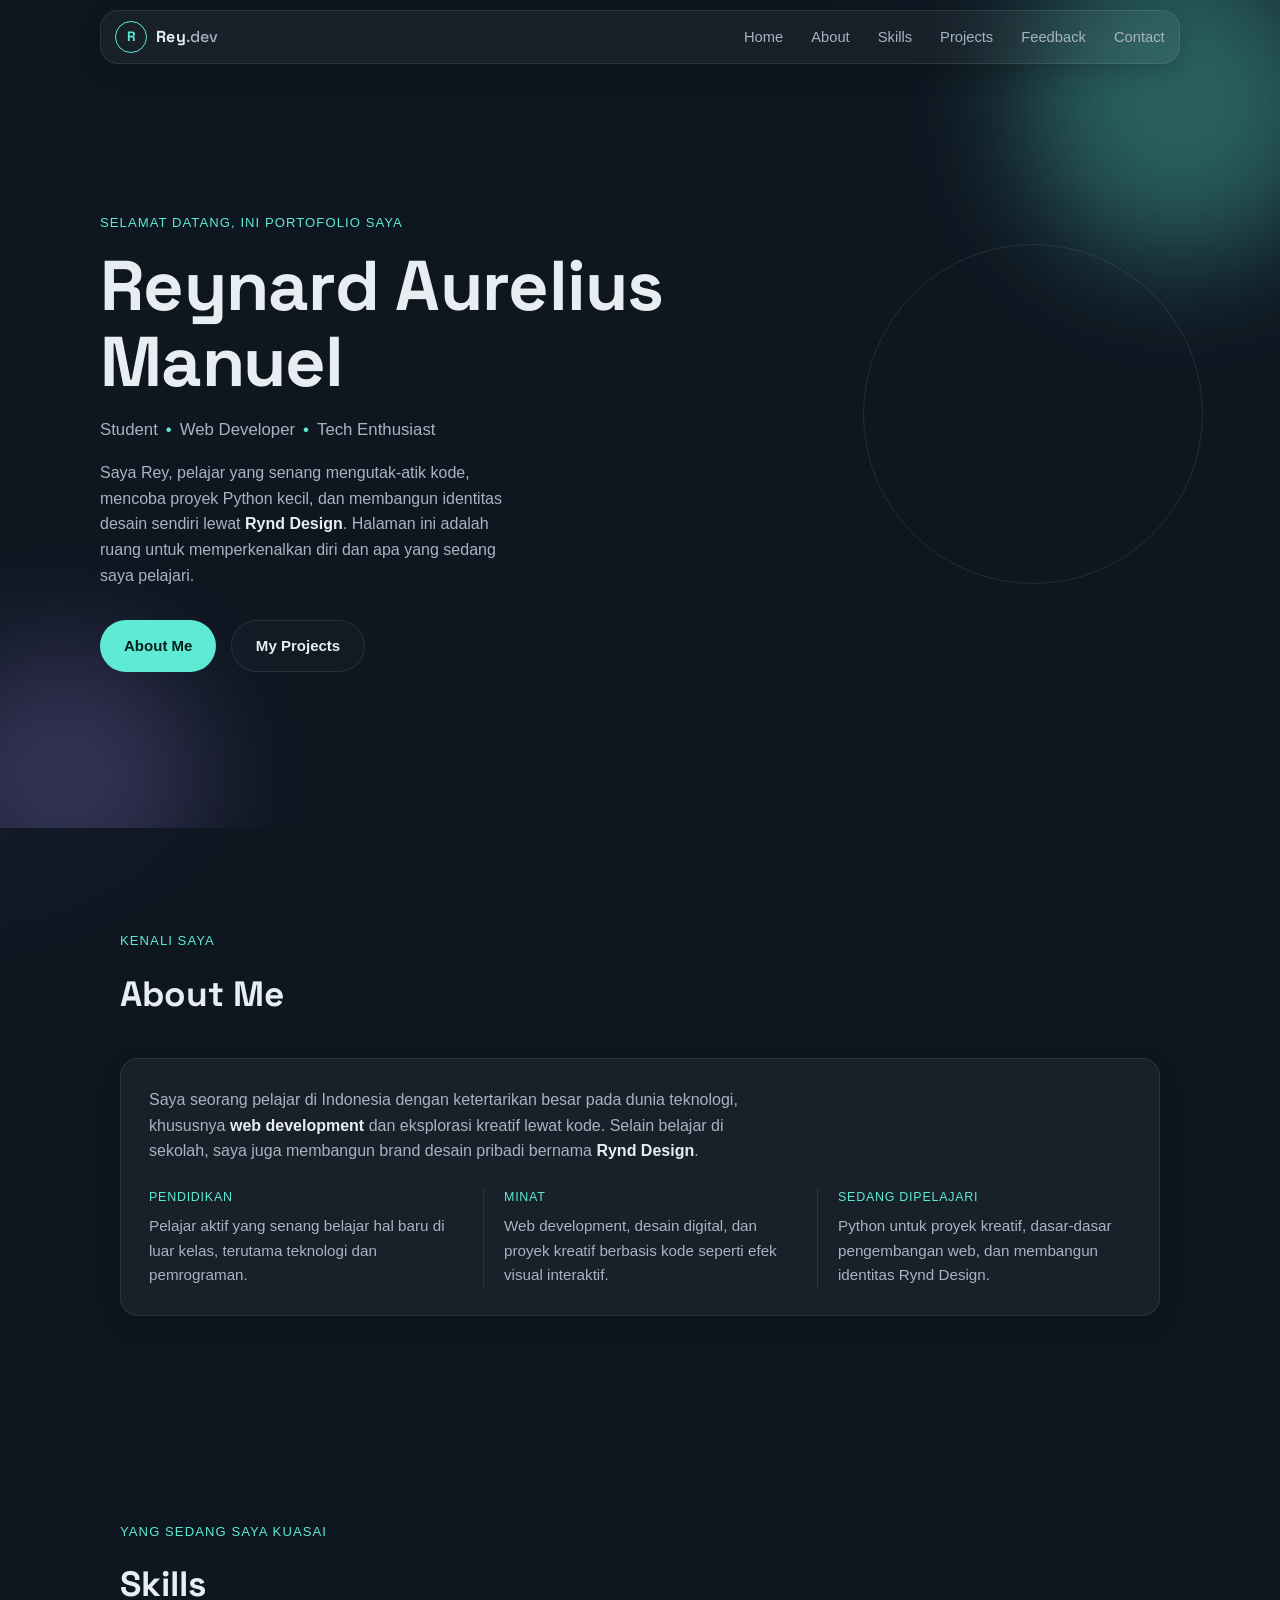
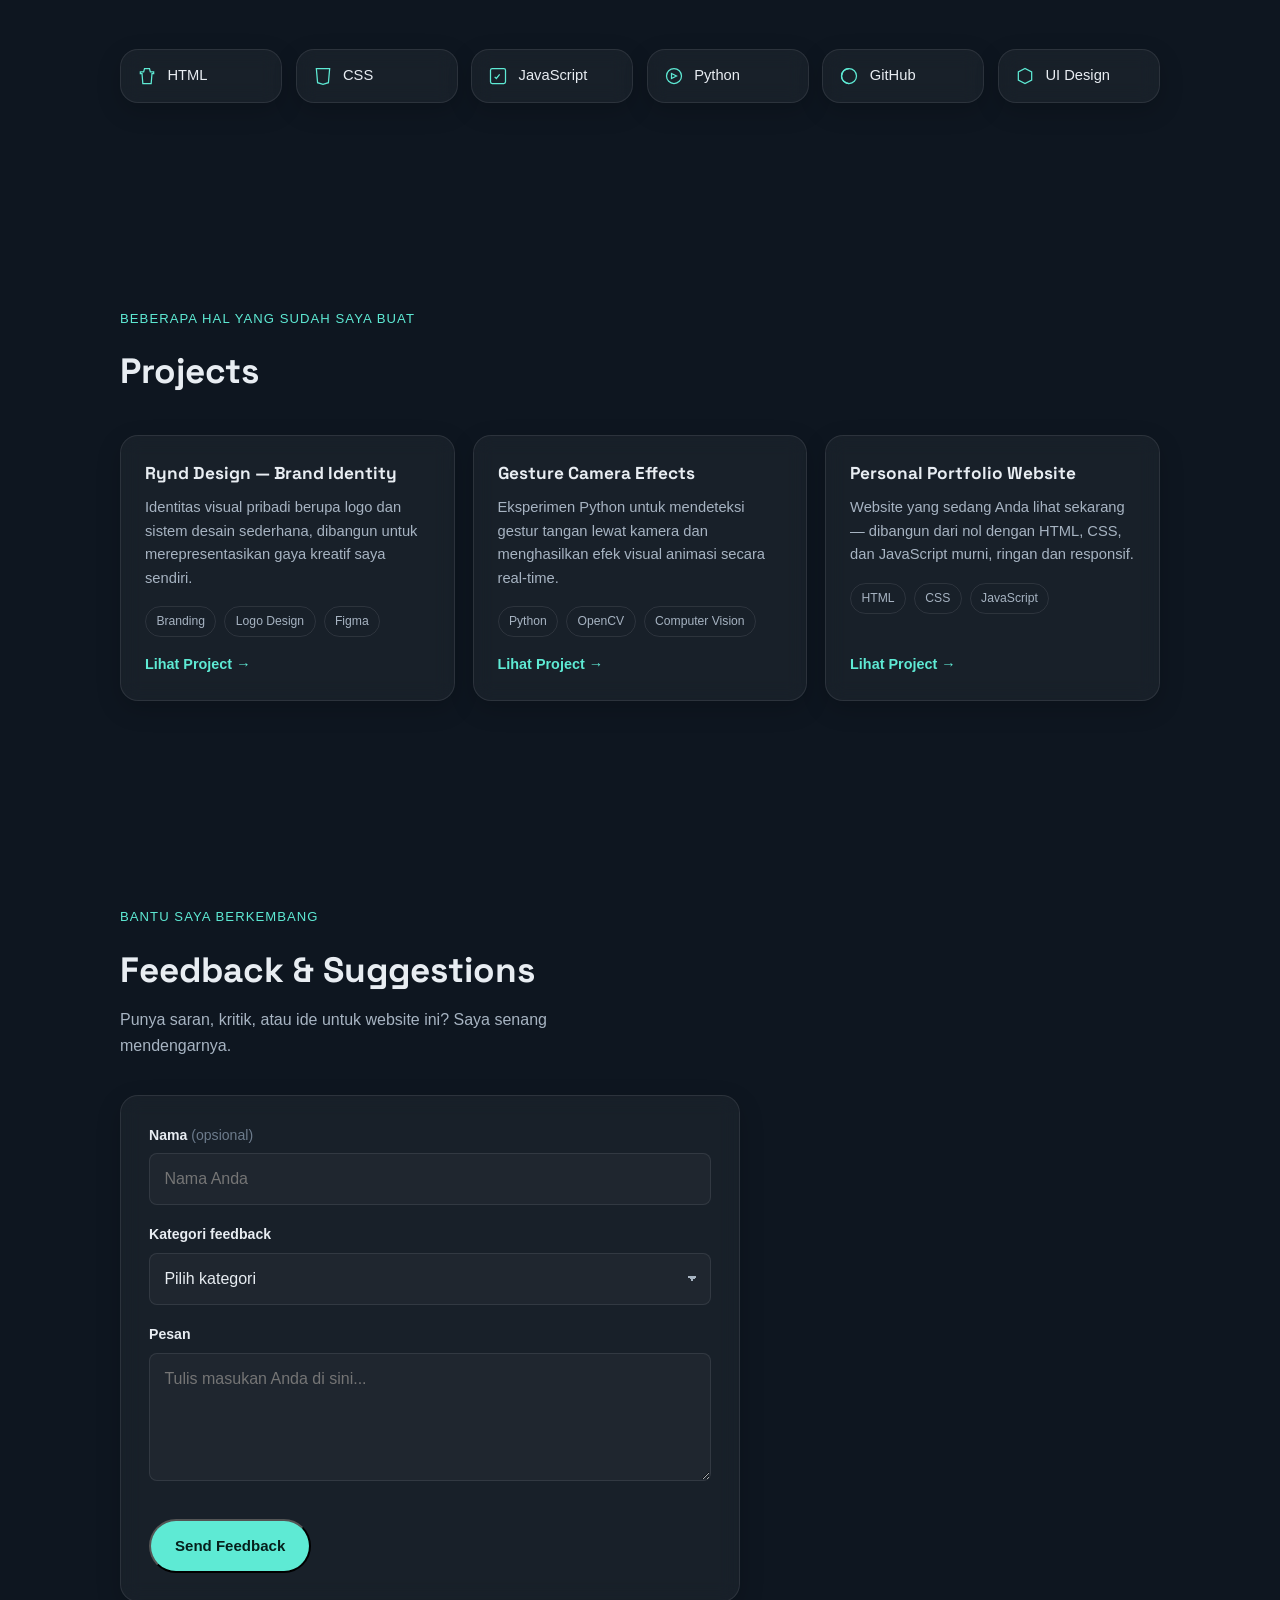
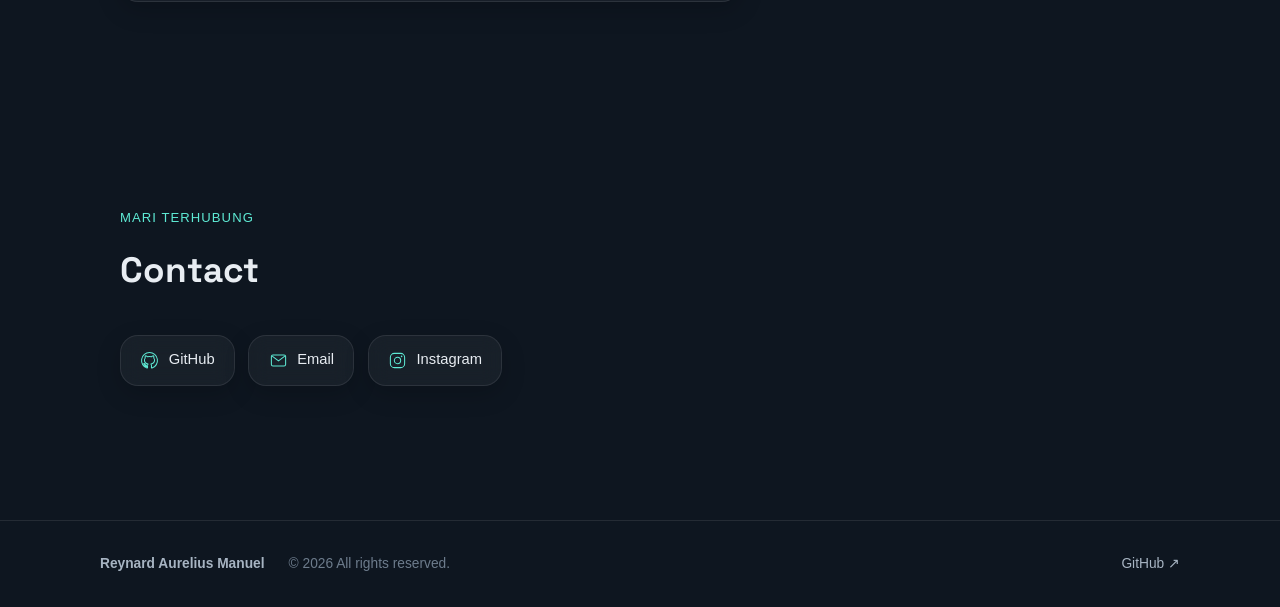
<file: portfolio-single.html>
<!DOCTYPE html>
<html lang="id">
<head>
<meta charset="UTF-8">
<meta name="viewport" content="width=device-width, initial-scale=1.0">
<title>Reynard Aurelius Manuel — Student &amp; Web Developer</title>
<meta name="description" content="Portfolio pribadi Reynard Aurelius Manuel (Rey), pelajar yang tertarik dengan teknologi, web development, dan desain digital.">

<link rel="preconnect" href="https://fonts.googleapis.com">
<link rel="preconnect" href="https://fonts.gstatic.com" crossorigin>
<link href="https://fonts.googleapis.com/css2?family=Space+Grotesk:wght@500;700&display=swap" rel="stylesheet">

<style>
/* ==========================================================
   TOKENS
   ========================================================== */
:root {
  /* colors */
  --bg-0: #0e1620;
  --bg-1: #141f2b;
  --surface: rgba(255, 255, 255, 0.045);
  --surface-strong: rgba(255, 255, 255, 0.07);
  --border-soft: rgba(255, 255, 255, 0.09);
  --text-hi: #e8edf2;
  --text-mid: #a7b4c2;
  --text-low: #6d7c8c;
  --accent: #5eead4;
  --accent-2: #a78bfa;
  --accent-contrast: #06201c;

  /* type */
  --font-display: "Space Grotesk", "Segoe UI", ui-sans-serif, system-ui, sans-serif;
  --font-body: -apple-system, BlinkMacSystemFont, "Segoe UI", Roboto, "Helvetica Neue", Arial, sans-serif;

  /* layout */
  --radius-lg: 18px;
  --radius-md: 12px;
  --radius-sm: 8px;
  --max-w: 1080px;
  --space-section: clamp(3.5rem, 8vw, 6.5rem);
  --blur: 10px;

  --ease: cubic-bezier(0.22, 1, 0.36, 1);
}

/* ==========================================================
   RESET
   ========================================================== */
*, *::before, *::after { box-sizing: border-box; }
html { scroll-behavior: smooth; }
body {
  margin: 0;
  background: var(--bg-0);
  color: var(--text-hi);
  font-family: var(--font-body);
  font-size: 16px;
  line-height: 1.6;
  -webkit-font-smoothing: antialiased;
  overflow-x: hidden;
}
img { max-width: 100%; display: block; }
a { color: inherit; text-decoration: none; }
ul { list-style: none; margin: 0; padding: 0; }
h1, h2, h3 { font-family: var(--font-display); margin: 0; }
button { font: inherit; }
input, select, textarea { font: inherit; }

.skip-link {
  position: absolute;
  left: -999px;
  top: 0;
  background: var(--accent);
  color: var(--accent-contrast);
  padding: 0.75rem 1rem;
  border-radius: var(--radius-sm);
  z-index: 200;
}
.skip-link:focus {
  left: 1rem;
  top: 1rem;
}

:focus-visible {
  outline: 2px solid var(--accent);
  outline-offset: 3px;
  border-radius: 4px;
}

/* subtle background wash so it isn't flat charcoal */
body {
  background-image:
    radial-gradient(760px 420px at 85% -5%, rgba(94, 234, 212, 0.06), transparent 60%),
    radial-gradient(600px 380px at -5% 20%, rgba(167, 139, 250, 0.05), transparent 60%);
  background-repeat: no-repeat;
}

/* ==========================================================
   GLASSMORPHISM — used sparingly (nav, cards, form, badges)
   ========================================================== */
.glass {
  background: var(--surface);
  border: 1px solid var(--border-soft);
  border-radius: var(--radius-lg);
  -webkit-backdrop-filter: blur(var(--blur));
  backdrop-filter: blur(var(--blur));
  box-shadow: 0 8px 24px rgba(0, 0, 0, 0.18);
}
@supports not (backdrop-filter: blur(1px)) {
  .glass { background: rgba(20, 31, 43, 0.92); }
}

/* ==========================================================
   NAV
   ========================================================== */
.nav-wrap {
  position: fixed;
  top: 0.6rem;
  left: 0;
  right: 0;
  z-index: 100;
  padding: 0 1rem;
}
.nav {
  max-width: var(--max-w);
  margin: 0 auto;
  display: flex;
  align-items: center;
  justify-content: space-between;
  padding: 0.65rem 0.9rem;
}
.nav-logo {
  display: flex;
  align-items: center;
  gap: 0.55rem;
  font-family: var(--font-display);
  font-weight: 700;
  letter-spacing: 0.01em;
}
.logo-ring {
  width: 2rem;
  height: 2rem;
  border-radius: 50%;
  border: 1.5px solid var(--accent);
  display: grid;
  place-items: center;
  font-size: 0.85rem;
  color: var(--accent);
  flex-shrink: 0;
}
.logo-dim { color: var(--text-mid); font-weight: 500; }

.nav-menu {
  display: flex;
  gap: 1.75rem;
}
.nav-link {
  font-size: 0.92rem;
  color: var(--text-mid);
  transition: color 0.2s var(--ease);
  padding: 0.25rem 0;
  position: relative;
}
.nav-link::after {
  content: "";
  position: absolute;
  left: 0; bottom: -2px;
  width: 0; height: 1px;
  background: var(--accent);
  transition: width 0.25s var(--ease);
}
.nav-link:hover { color: var(--text-hi); }
.nav-link:hover::after { width: 100%; }

.nav-toggle {
  display: none;
  flex-direction: column;
  justify-content: center;
  gap: 4px;
  width: 2.2rem;
  height: 2.2rem;
  background: transparent;
  border: 1px solid var(--border-soft);
  border-radius: var(--radius-sm);
  cursor: pointer;
}
.nav-toggle span {
  display: block;
  width: 16px;
  height: 1.5px;
  margin: 0 auto;
  background: var(--text-hi);
  transition: transform 0.25s var(--ease), opacity 0.25s var(--ease);
}
.nav-toggle[aria-expanded="true"] span:nth-child(1) { transform: translateY(5.5px) rotate(45deg); }
.nav-toggle[aria-expanded="true"] span:nth-child(2) { opacity: 0; }
.nav-toggle[aria-expanded="true"] span:nth-child(3) { transform: translateY(-5.5px) rotate(-45deg); }

/* ==========================================================
   HERO
   ========================================================== */
.hero {
  position: relative;
  min-height: 92vh;
  display: flex;
  align-items: center;
  padding: 6.5rem 1.25rem 3rem;
  overflow: hidden;
}
.hero-deco {
  position: absolute;
  inset: 0;
  pointer-events: none;
  z-index: 0;
}
.orb {
  position: absolute;
  border-radius: 50%;
  filter: blur(60px);
  opacity: 0.35;
}
.orb-a {
  width: 320px; height: 320px;
  background: var(--accent);
  top: -60px; right: -60px;
}
.orb-b {
  width: 260px; height: 260px;
  background: var(--accent-2);
  bottom: -80px; left: -60px;
  opacity: 0.22;
}
.ring-motif {
  position: absolute;
  width: 340px; height: 340px;
  border: 1px solid var(--border-soft);
  border-radius: 50%;
  top: 50%; right: 6%;
  transform: translateY(-50%);
  display: none;
}

.hero-inner {
  position: relative;
  z-index: 1;
  max-width: var(--max-w);
  margin: 0 auto;
  width: 100%;
}
.eyebrow {
  font-size: 0.82rem;
  letter-spacing: 0.08em;
  text-transform: uppercase;
  color: var(--accent);
  margin: 0 0 0.9rem;
}
.hero-name {
  font-size: clamp(2.3rem, 8vw, 4.4rem);
  font-weight: 700;
  line-height: 1.08;
  letter-spacing: -0.01em;
}
.hero-subtitle {
  margin: 1.1rem 0 1rem;
  color: var(--text-mid);
  font-size: clamp(0.95rem, 2.4vw, 1.05rem);
  display: flex;
  flex-wrap: wrap;
  gap: 0.5rem;
}
.hero-subtitle .dot { color: var(--accent); }
.hero-desc {
  max-width: 46ch;
  color: var(--text-mid);
  font-size: 1rem;
  margin: 0 0 2rem;
}
.hero-desc strong { color: var(--text-hi); font-weight: 600; }

.hero-actions {
  display: flex;
  flex-wrap: wrap;
  gap: 0.9rem;
}

/* ==========================================================
   BUTTONS
   ========================================================== */
.btn {
  display: inline-flex;
  align-items: center;
  justify-content: center;
  padding: 0.8rem 1.5rem;
  border-radius: 999px;
  font-size: 0.94rem;
  font-weight: 600;
  transition: transform 0.2s var(--ease), background 0.2s var(--ease), border-color 0.2s var(--ease);
  min-height: 44px;
}
.btn-primary {
  background: var(--accent);
  color: var(--accent-contrast);
}
.btn-primary:hover { transform: translateY(-2px); }
.btn-ghost {
  border: 1px solid var(--border-soft);
  color: var(--text-hi);
  background: rgba(255, 255, 255, 0.02);
}
.btn-ghost:hover {
  border-color: var(--accent);
  color: var(--accent);
  transform: translateY(-2px);
}

/* ==========================================================
   SECTIONS (shared)
   ========================================================== */
.section {
  max-width: var(--max-w);
  margin: 0 auto;
  padding: var(--space-section) 1.25rem;
}
.section-head { margin-bottom: 2.25rem; }
.section-head h2 {
  font-size: clamp(1.6rem, 4vw, 2.2rem);
  font-weight: 700;
  margin-top: 0.35rem;
}
.section-desc {
  color: var(--text-mid);
  margin-top: 0.6rem;
  max-width: 50ch;
}

/* ==========================================================
   ABOUT
   ========================================================== */
.about-card {
  padding: 1.75rem;
}
.about-card > p {
  color: var(--text-mid);
  margin: 0 0 1.5rem;
  max-width: 68ch;
}
.about-card strong { color: var(--text-hi); }
.about-grid {
  display: grid;
  grid-template-columns: 1fr;
  gap: 1.25rem;
}
.about-item {
  padding-top: 1.1rem;
  border-top: 1px solid var(--border-soft);
}
.about-label {
  display: block;
  font-size: 0.78rem;
  letter-spacing: 0.06em;
  text-transform: uppercase;
  color: var(--accent);
  margin-bottom: 0.4rem;
}
.about-item p { margin: 0; color: var(--text-mid); font-size: 0.95rem; }

/* ==========================================================
   SKILLS
   ========================================================== */
.skills-grid {
  display: grid;
  grid-template-columns: repeat(2, 1fr);
  gap: 0.85rem;
}
.skill-badge {
  display: flex;
  align-items: center;
  gap: 0.65rem;
  padding: 0.9rem 1rem;
  font-size: 0.92rem;
  font-weight: 500;
  transition: transform 0.2s var(--ease), border-color 0.2s var(--ease);
}
.skill-badge svg {
  width: 20px; height: 20px;
  color: var(--accent);
  flex-shrink: 0;
}
.skill-badge:hover {
  transform: translateY(-3px);
  border-color: var(--accent);
}

/* ==========================================================
   PROJECTS
   ========================================================== */
.projects-grid {
  display: grid;
  grid-template-columns: 1fr;
  gap: 1.1rem;
}
.project-card {
  padding: 1.5rem;
  display: flex;
  flex-direction: column;
  gap: 1rem;
  transition: transform 0.2s var(--ease), border-color 0.2s var(--ease);
}
.project-card:hover {
  transform: translateY(-4px);
  border-color: rgba(94, 234, 212, 0.35);
}
.project-top h3 {
  font-size: 1.08rem;
  margin-bottom: 0.5rem;
}
.project-top p {
  margin: 0;
  color: var(--text-mid);
  font-size: 0.92rem;
}
.tech-list {
  display: flex;
  flex-wrap: wrap;
  gap: 0.5rem;
}
.tech-list li {
  font-size: 0.76rem;
  padding: 0.3rem 0.65rem;
  border-radius: 999px;
  border: 1px solid var(--border-soft);
  color: var(--text-mid);
}
.project-link {
  margin-top: auto;
  font-size: 0.9rem;
  font-weight: 600;
  color: var(--accent);
  width: fit-content;
}
.project-link:hover { text-decoration: underline; }

/* ==========================================================
   FEEDBACK FORM
   ========================================================== */
.feedback-form {
  padding: 1.75rem;
  display: flex;
  flex-direction: column;
  gap: 1.15rem;
  max-width: 620px;
}
.field {
  display: flex;
  flex-direction: column;
  gap: 0.45rem;
}
.field label {
  font-size: 0.88rem;
  font-weight: 600;
  color: var(--text-hi);
}
.field-optional {
  font-weight: 400;
  color: var(--text-low);
}
.field input,
.field select,
.field textarea {
  background: rgba(255, 255, 255, 0.03);
  border: 1px solid var(--border-soft);
  border-radius: var(--radius-sm);
  padding: 0.75rem 0.9rem;
  color: var(--text-hi);
  min-height: 44px;
  transition: border-color 0.2s var(--ease);
}
.field textarea { min-height: 110px; resize: vertical; }
.field input:focus,
.field select:focus,
.field textarea:focus {
  border-color: var(--accent);
  outline: none;
}
.field select {
  appearance: none;
  background-image: linear-gradient(45deg, transparent 50%, var(--text-mid) 50%),
                     linear-gradient(135deg, var(--text-mid) 50%, transparent 50%);
  background-position: calc(100% - 18px) center, calc(100% - 13px) center;
  background-size: 5px 5px, 5px 5px;
  background-repeat: no-repeat;
}
.field.has-error input,
.field.has-error select,
.field.has-error textarea {
  border-color: #f87171;
}
.field-error {
  font-size: 0.8rem;
  color: #f87171;
  min-height: 1em;
}
.feedback-form .btn { align-self: flex-start; }

/* ==========================================================
   CONTACT
   ========================================================== */
.contact-row {
  display: flex;
  flex-wrap: wrap;
  gap: 0.85rem;
}
.contact-link {
  display: flex;
  align-items: center;
  gap: 0.6rem;
  padding: 0.8rem 1.2rem;
  font-size: 0.92rem;
  font-weight: 500;
  transition: transform 0.2s var(--ease), border-color 0.2s var(--ease);
}
.contact-link svg { width: 19px; height: 19px; color: var(--accent); }
.contact-link:hover {
  transform: translateY(-2px);
  border-color: var(--accent);
}

/* ==========================================================
   FOOTER
   ========================================================== */
.footer {
  border-top: 1px solid var(--border-soft);
  padding: 2rem 1.25rem;
  margin-top: 2rem;
}
.footer-inner {
  max-width: var(--max-w);
  margin: 0 auto;
  display: flex;
  flex-wrap: wrap;
  align-items: center;
  gap: 0.5rem 1.5rem;
  color: var(--text-low);
  font-size: 0.86rem;
}
.footer-inner p { margin: 0; }
.footer-inner p:first-child { color: var(--text-mid); font-weight: 600; }
.footer-github { margin-left: auto; color: var(--text-mid); }
.footer-github:hover { color: var(--accent); }

/* ==========================================================
   TOAST
   ========================================================== */
.toast {
  position: fixed;
  left: 50%;
  bottom: 1.5rem;
  transform: translateX(-50%) translateY(20px);
  background: var(--surface-strong);
  border: 1px solid var(--border-soft);
  -webkit-backdrop-filter: blur(var(--blur));
  backdrop-filter: blur(var(--blur));
  color: var(--text-hi);
  padding: 0.85rem 1.3rem;
  border-radius: var(--radius-md);
  font-size: 0.9rem;
  opacity: 0;
  pointer-events: none;
  transition: opacity 0.25s var(--ease), transform 0.25s var(--ease);
  z-index: 300;
  max-width: 90vw;
}
.toast.show {
  opacity: 1;
  transform: translateX(-50%) translateY(0);
}

/* ==========================================================
   REVEAL ANIMATION (lightweight, on scroll)
   ========================================================== */
.reveal {
  opacity: 0;
  transform: translateY(14px);
  transition: opacity 0.55s var(--ease), transform 0.55s var(--ease);
}
.reveal.is-visible {
  opacity: 1;
  transform: translateY(0);
}

@media (prefers-reduced-motion: reduce) {
  html { scroll-behavior: auto; }
  * { transition-duration: 0.01ms !important; animation-duration: 0.01ms !important; }
  .reveal { opacity: 1; transform: none; }
}

/* ==========================================================
   RESPONSIVE — tablet & desktop
   ========================================================== */
@media (max-width: 760px) {
  .nav-menu {
    position: absolute;
    top: calc(100% + 0.6rem);
    left: 0;
    right: 0;
    flex-direction: column;
    gap: 0;
    background: var(--bg-1);
    border: 1px solid var(--border-soft);
    border-radius: var(--radius-md);
    padding: 0.5rem;
    -webkit-backdrop-filter: blur(var(--blur));
    backdrop-filter: blur(var(--blur));
    opacity: 0;
    visibility: hidden;
    transform: translateY(-8px);
    transition: opacity 0.2s var(--ease), transform 0.2s var(--ease), visibility 0.2s;
  }
  .nav-menu.open {
    opacity: 1;
    visibility: visible;
    transform: translateY(0);
  }
  .nav-menu li { width: 100%; }
  .nav-link {
    display: block;
    padding: 0.85rem 0.75rem;
    min-height: 44px;
  }
  .nav-toggle { display: flex; }
}

@media (min-width: 640px) {
  .skills-grid { grid-template-columns: repeat(3, 1fr); }
}

@media (min-width: 700px) {
  .projects-grid { grid-template-columns: repeat(2, 1fr); }
}

@media (min-width: 860px) {
  .about-grid { grid-template-columns: repeat(3, 1fr); }
  .about-item { padding-top: 0; border-top: none; border-left: 1px solid var(--border-soft); padding-left: 1.25rem; }
  .about-item:first-child { border-left: none; padding-left: 0; }
}

@media (min-width: 980px) {
  .projects-grid { grid-template-columns: repeat(3, 1fr); }
  .skills-grid { grid-template-columns: repeat(6, 1fr); }
  .ring-motif { display: block; }
}

</style>
</head>
<body>

<a class="skip-link" href="#main">Lewati ke konten utama</a>

<header class="nav-wrap">
  <nav class="nav glass" aria-label="Navigasi utama">
    <a href="#home" class="nav-logo" aria-label="Kembali ke beranda">
      <span class="logo-ring" aria-hidden="true">R</span>
      <span class="logo-text">Rey<span class="logo-dim">.dev</span></span>
    </a>

    <button class="nav-toggle" id="navToggle" aria-expanded="false" aria-controls="navMenu" aria-label="Buka menu navigasi">
      <span></span><span></span><span></span>
    </button>

    <ul class="nav-menu" id="navMenu">
      <li><a href="#home" class="nav-link">Home</a></li>
      <li><a href="#about" class="nav-link">About</a></li>
      <li><a href="#skills" class="nav-link">Skills</a></li>
      <li><a href="#projects" class="nav-link">Projects</a></li>
      <li><a href="#feedback" class="nav-link">Feedback</a></li>
      <li><a href="#contact" class="nav-link">Contact</a></li>
    </ul>
  </nav>
</header>

<main id="main">

  <!-- HERO -->
  <section id="home" class="hero">
    <div class="hero-deco" aria-hidden="true">
      <span class="orb orb-a"></span>
      <span class="orb orb-b"></span>
      <span class="ring-motif"></span>
    </div>

    <div class="hero-inner reveal">
      <p class="eyebrow">Selamat datang, ini portofolio saya</p>
      <h1 class="hero-name">Reynard Aurelius<br>Manuel</h1>
      <p class="hero-subtitle">
        <span>Student</span><span class="dot" aria-hidden="true">•</span><span>Web Developer</span><span class="dot" aria-hidden="true">•</span><span>Tech Enthusiast</span>
      </p>
      <p class="hero-desc">
        Saya Rey, pelajar yang senang mengutak-atik kode, mencoba proyek Python kecil, dan membangun identitas desain sendiri lewat <strong>Rynd Design</strong>. Halaman ini adalah ruang untuk memperkenalkan diri dan apa yang sedang saya pelajari.
      </p>
      <div class="hero-actions">
        <a href="#about" class="btn btn-primary">About Me</a>
        <a href="#projects" class="btn btn-ghost">My Projects</a>
      </div>
    </div>
  </section>

  <!-- ABOUT -->
  <section id="about" class="section">
    <div class="section-head reveal">
      <p class="eyebrow">Kenali saya</p>
      <h2>About Me</h2>
    </div>

    <div class="about-card glass reveal">
      <p>
        Saya seorang pelajar di Indonesia dengan ketertarikan besar pada dunia teknologi, khususnya <strong>web development</strong> dan eksplorasi kreatif lewat kode. Selain belajar di sekolah, saya juga membangun brand desain pribadi bernama <strong>Rynd Design</strong>.
      </p>
      <div class="about-grid">
        <div class="about-item">
          <span class="about-label">Pendidikan</span>
          <p>Pelajar aktif yang senang belajar hal baru di luar kelas, terutama teknologi dan pemrograman.</p>
        </div>
        <div class="about-item">
          <span class="about-label">Minat</span>
          <p>Web development, desain digital, dan proyek kreatif berbasis kode seperti efek visual interaktif.</p>
        </div>
        <div class="about-item">
          <span class="about-label">Sedang dipelajari</span>
          <p>Python untuk proyek kreatif, dasar-dasar pengembangan web, dan membangun identitas Rynd Design.</p>
        </div>
      </div>
    </div>
  </section>

  <!-- SKILLS -->
  <section id="skills" class="section">
    <div class="section-head reveal">
      <p class="eyebrow">Yang sedang saya kuasai</p>
      <h2>Skills</h2>
    </div>

    <ul class="skills-grid reveal">
      <li class="skill-badge glass">
        <svg viewBox="0 0 24 24" aria-hidden="true"><path d="M9 3h6l1 4h4v2h-2l-1 12H7L6 9H4V7h4l1-4z" fill="none" stroke="currentColor" stroke-width="1.5"/></svg>
        <span>HTML</span>
      </li>
      <li class="skill-badge glass">
        <svg viewBox="0 0 24 24" aria-hidden="true"><path d="M4 3l1.5 17L12 22l6.5-2L20 3H4z" fill="none" stroke="currentColor" stroke-width="1.5"/></svg>
        <span>CSS</span>
      </li>
      <li class="skill-badge glass">
        <svg viewBox="0 0 24 24" aria-hidden="true"><rect x="3" y="3" width="18" height="18" rx="2" fill="none" stroke="currentColor" stroke-width="1.5"/><path d="M8 13l2 2 4-5" fill="none" stroke="currentColor" stroke-width="1.5"/></svg>
        <span>JavaScript</span>
      </li>
      <li class="skill-badge glass">
        <svg viewBox="0 0 24 24" aria-hidden="true"><circle cx="12" cy="12" r="9" fill="none" stroke="currentColor" stroke-width="1.5"/><path d="M9 9l6 3-6 3V9z" fill="none" stroke="currentColor" stroke-width="1.5"/></svg>
        <span>Python</span>
      </li>
      <li class="skill-badge glass">
        <svg viewBox="0 0 24 24" aria-hidden="true"><circle cx="12" cy="12" r="9" fill="none" stroke="currentColor" stroke-width="1.5"/><path d="M12 3a9 9 0 000 18" fill="none" stroke="currentColor" stroke-width="1.5"/></svg>
        <span>GitHub</span>
      </li>
      <li class="skill-badge glass">
        <svg viewBox="0 0 24 24" aria-hidden="true"><path d="M4 17V7l8-4 8 4v10l-8 4-8-4z" fill="none" stroke="currentColor" stroke-width="1.5"/></svg>
        <span>UI Design</span>
      </li>
    </ul>
  </section>

  <!-- PROJECTS -->
  <section id="projects" class="section">
    <div class="section-head reveal">
      <p class="eyebrow">Beberapa hal yang sudah saya buat</p>
      <h2>Projects</h2>
    </div>

    <div class="projects-grid reveal">

      <article class="project-card glass">
        <div class="project-top">
          <h3>Rynd Design — Brand Identity</h3>
          <p>Identitas visual pribadi berupa logo dan sistem desain sederhana, dibangun untuk merepresentasikan gaya kreatif saya sendiri.</p>
        </div>
        <ul class="tech-list">
          <li>Branding</li><li>Logo Design</li><li>Figma</li>
        </ul>
        <a href="#" class="project-link">Lihat Project →</a>
      </article>

      <article class="project-card glass">
        <div class="project-top">
          <h3>Gesture Camera Effects</h3>
          <p>Eksperimen Python untuk mendeteksi gestur tangan lewat kamera dan menghasilkan efek visual animasi secara real-time.</p>
        </div>
        <ul class="tech-list">
          <li>Python</li><li>OpenCV</li><li>Computer Vision</li>
        </ul>
        <a href="#" class="project-link">Lihat Project →</a>
      </article>

      <article class="project-card glass">
        <div class="project-top">
          <h3>Personal Portfolio Website</h3>
          <p>Website yang sedang Anda lihat sekarang — dibangun dari nol dengan HTML, CSS, dan JavaScript murni, ringan dan responsif.</p>
        </div>
        <ul class="tech-list">
          <li>HTML</li><li>CSS</li><li>JavaScript</li>
        </ul>
        <a href="#" class="project-link">Lihat Project →</a>
      </article>

    </div>
  </section>

  <!-- FEEDBACK -->
  <section id="feedback" class="section">
    <div class="section-head reveal">
      <p class="eyebrow">Bantu saya berkembang</p>
      <h2>Feedback &amp; Suggestions</h2>
      <p class="section-desc">Punya saran, kritik, atau ide untuk website ini? Saya senang mendengarnya.</p>
    </div>

    <form id="feedbackForm" class="feedback-form glass reveal" novalidate>
      <div class="field">
        <label for="fbName">Nama <span class="field-optional">(opsional)</span></label>
        <input type="text" id="fbName" name="name" autocomplete="name" placeholder="Nama Anda">
      </div>

      <div class="field">
        <label for="fbCategory">Kategori feedback</label>
        <select id="fbCategory" name="category" required>
          <option value="" disabled selected>Pilih kategori</option>
          <option value="saran">Saran</option>
          <option value="kritik">Kritik</option>
          <option value="bug">Feedback teknis / bug</option>
          <option value="ide">Ide lain</option>
        </select>
      </div>

      <div class="field">
        <label for="fbMessage">Pesan</label>
        <textarea id="fbMessage" name="message" rows="4" required placeholder="Tulis masukan Anda di sini..."></textarea>
        <span class="field-error" id="fbMessageError" role="alert"></span>
      </div>

      <button type="submit" class="btn btn-primary">Send Feedback</button>
    </form>
  </section>

  <!-- CONTACT -->
  <section id="contact" class="section">
    <div class="section-head reveal">
      <p class="eyebrow">Mari terhubung</p>
      <h2>Contact</h2>
    </div>

    <div class="contact-row reveal">
      <a class="contact-link glass" href="https://github.com/[GITHUB]" target="_blank" rel="noopener noreferrer">
        <svg viewBox="0 0 24 24" aria-hidden="true"><path d="M12 2a10 10 0 00-3.16 19.5c.5.1.68-.22.68-.48v-1.7c-2.78.6-3.37-1.34-3.37-1.34-.46-1.16-1.11-1.47-1.11-1.47-.9-.62.07-.6.07-.6 1 .07 1.53 1.03 1.53 1.03.9 1.52 2.34 1.08 2.91.83.09-.65.35-1.08.63-1.33-2.22-.25-4.56-1.11-4.56-4.93 0-1.09.39-1.98 1.03-2.68-.1-.25-.45-1.27.1-2.65 0 0 .84-.27 2.75 1.02a9.6 9.6 0 015 0c1.91-1.3 2.75-1.02 2.75-1.02.55 1.38.2 2.4.1 2.65.64.7 1.03 1.59 1.03 2.68 0 3.83-2.34 4.68-4.57 4.92.36.31.68.92.68 1.85v2.74c0 .27.18.58.69.48A10 10 0 0012 2z" fill="none" stroke="currentColor" stroke-width="1.3" stroke-linejoin="round"/></svg>
        <span>GitHub</span>
      </a>
      <a class="contact-link glass" href="mailto:[EMAIL]">
        <svg viewBox="0 0 24 24" aria-hidden="true"><rect x="3" y="5" width="18" height="14" rx="2" fill="none" stroke="currentColor" stroke-width="1.3"/><path d="M4 6.5l8 6 8-6" fill="none" stroke="currentColor" stroke-width="1.3"/></svg>
        <span>Email</span>
      </a>
      <a class="contact-link glass" href="https://instagram.com/[INSTAGRAM]" target="_blank" rel="noopener noreferrer">
        <svg viewBox="0 0 24 24" aria-hidden="true"><rect x="3" y="3" width="18" height="18" rx="5" fill="none" stroke="currentColor" stroke-width="1.3"/><circle cx="12" cy="12" r="4" fill="none" stroke="currentColor" stroke-width="1.3"/><circle cx="17.2" cy="6.8" r="1" fill="currentColor"/></svg>
        <span>Instagram</span>
      </a>
    </div>
  </section>

</main>

<footer class="footer">
  <div class="footer-inner">
    <p>Reynard Aurelius Manuel</p>
    <p class="footer-copy">© <span id="year"></span> All rights reserved.</p>
    <a href="https://github.com/[GITHUB]" target="_blank" rel="noopener noreferrer" class="footer-github">GitHub ↗</a>
  </div>
</footer>

<div class="toast" id="toast" role="status" aria-live="polite"></div>

<script>
(() => {
  "use strict";

  /* ---------- Footer year ---------- */
  const yearEl = document.getElementById("year");
  if (yearEl) yearEl.textContent = new Date().getFullYear();

  /* ---------- Mobile nav toggle ---------- */
  const navToggle = document.getElementById("navToggle");
  const navMenu = document.getElementById("navMenu");

  if (navToggle && navMenu) {
    navToggle.addEventListener("click", () => {
      const isOpen = navMenu.classList.toggle("open");
      navToggle.setAttribute("aria-expanded", String(isOpen));
    });

    navMenu.addEventListener("click", (e) => {
      if (e.target.classList.contains("nav-link")) {
        navMenu.classList.remove("open");
        navToggle.setAttribute("aria-expanded", "false");
      }
    });
  }

  /* ---------- Scroll reveal (lightweight, single observer) ---------- */
  const revealEls = document.querySelectorAll(".reveal");

  if ("IntersectionObserver" in window && revealEls.length) {
    const observer = new IntersectionObserver(
      (entries, obs) => {
        entries.forEach((entry) => {
          if (entry.isIntersecting) {
            entry.target.classList.add("is-visible");
            obs.unobserve(entry.target);
          }
        });
      },
      { threshold: 0.12, rootMargin: "0px 0px -40px 0px" }
    );
    revealEls.forEach((el) => observer.observe(el));
  } else {
    // fallback: no IO support, just show everything
    revealEls.forEach((el) => el.classList.add("is-visible"));
  }

  /* ---------- Feedback form validation ---------- */
  const form = document.getElementById("feedbackForm");
  const toast = document.getElementById("toast");
  let toastTimer = null;

  function showToast(message) {
    if (!toast) return;
    toast.textContent = message;
    toast.classList.add("show");
    clearTimeout(toastTimer);
    toastTimer = setTimeout(() => toast.classList.remove("show"), 3200);
  }

  function setFieldError(fieldEl, errorEl, message) {
    fieldEl.closest(".field").classList.toggle("has-error", Boolean(message));
    if (errorEl) errorEl.textContent = message || "";
  }

  if (form) {
    const categoryEl = document.getElementById("fbCategory");
    const messageEl = document.getElementById("fbMessage");
    const messageError = document.getElementById("fbMessageError");

    form.addEventListener("submit", (e) => {
      e.preventDefault();
      let valid = true;

      if (!categoryEl.value) {
        setFieldError(categoryEl, null, "Pilih kategori");
        valid = false;
      } else {
        setFieldError(categoryEl, null, "");
      }

      const message = messageEl.value.trim();
      if (message.length < 5) {
        setFieldError(messageEl, messageError, "Pesan minimal 5 karakter.");
        valid = false;
      } else {
        setFieldError(messageEl, messageError, "");
      }

      if (!valid) return;

      // No heavy backend yet — structured so it's easy to swap in a
      // form/API endpoint later (e.g. fetch('/api/feedback', {...})).
      const payload = {
        name: form.name.value.trim() || "Anonim",
        category: categoryEl.value,
        message,
      };

      // Simple fallback: open a pre-filled mailto draft.
      const subject = encodeURIComponent(`Feedback (${payload.category}) dari ${payload.name}`);
      const body = encodeURIComponent(payload.message);
      const mailtoLink = `mailto:[EMAIL]?subject=${subject}&body=${body}`;

      showToast("Terima kasih atas masukan Anda!");
      form.reset();

      // Uncomment to actually open the mail client:
      // window.location.href = mailtoLink;
    });

    [categoryEl, messageEl].forEach((el) => {
      el.addEventListener("input", () => {
        el.closest(".field").classList.remove("has-error");
      });
    });
  }
})();

</script>
</body>
</html>
</file>
